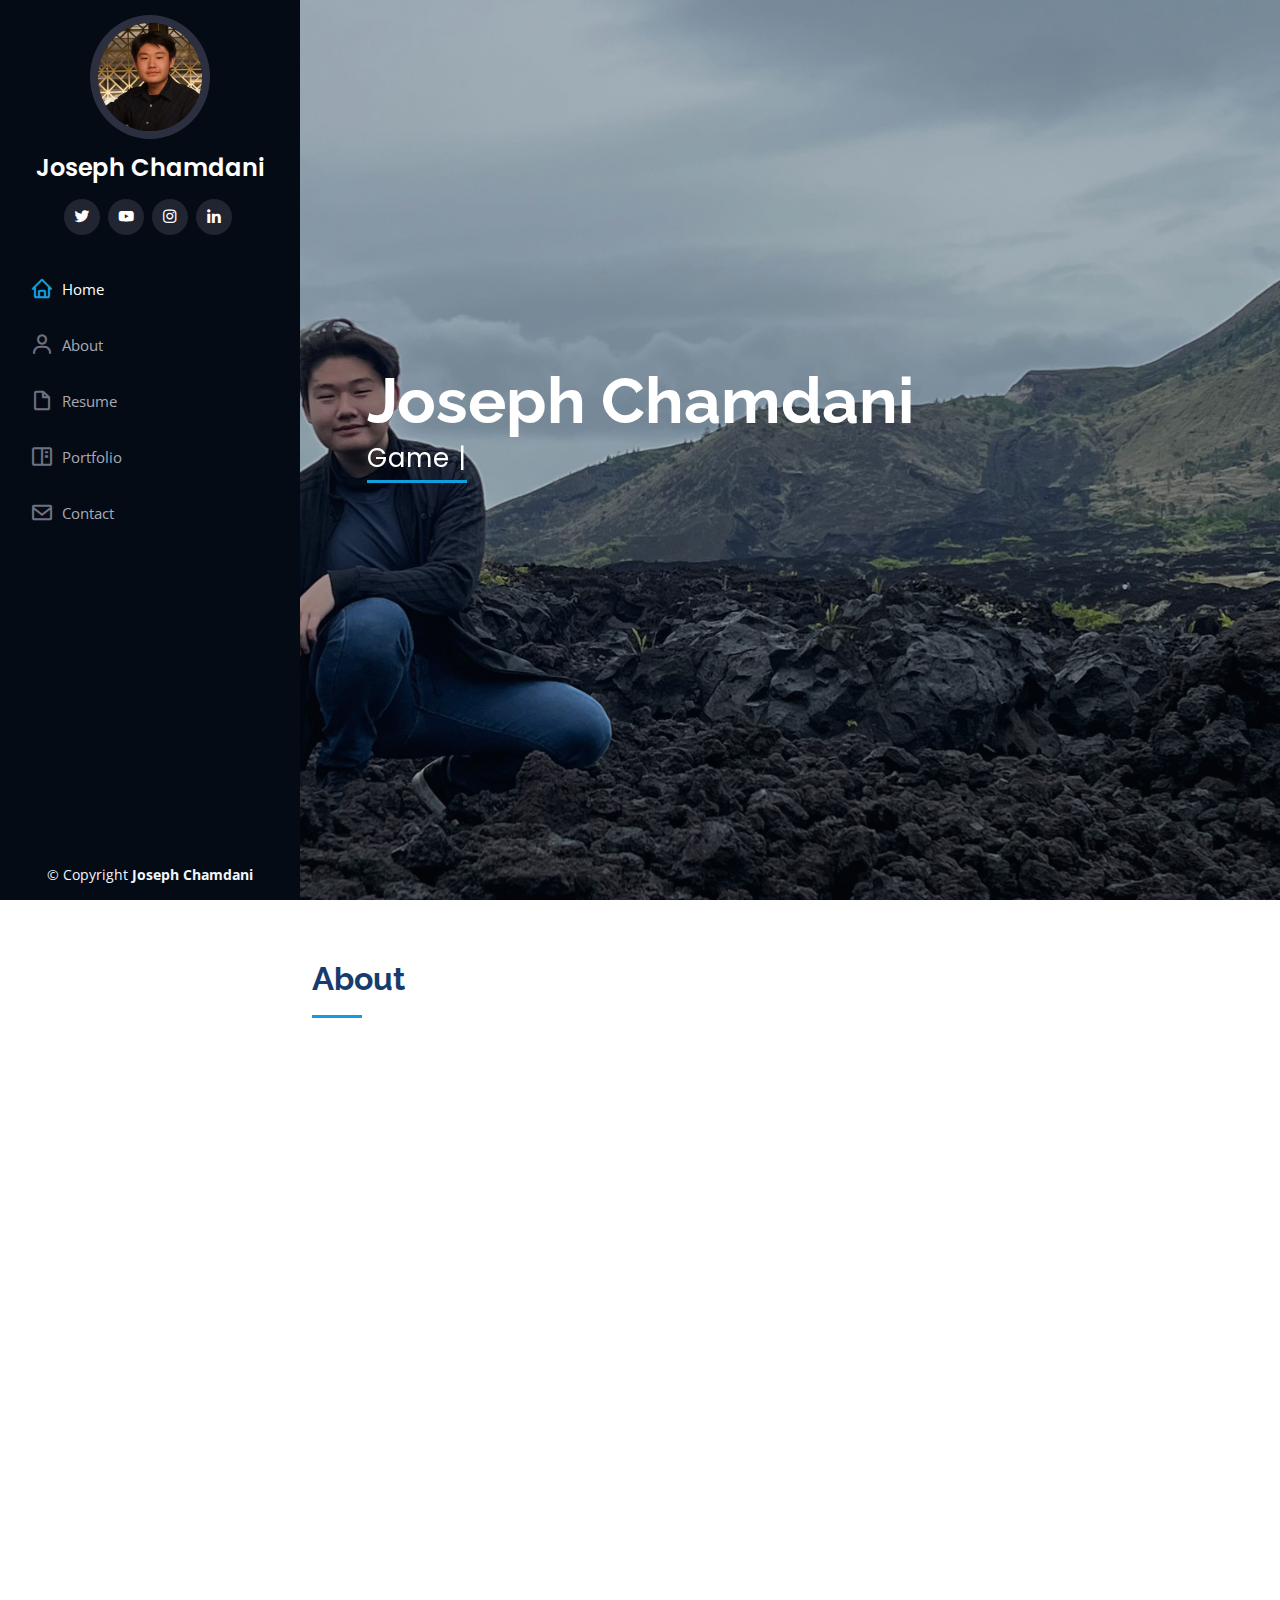
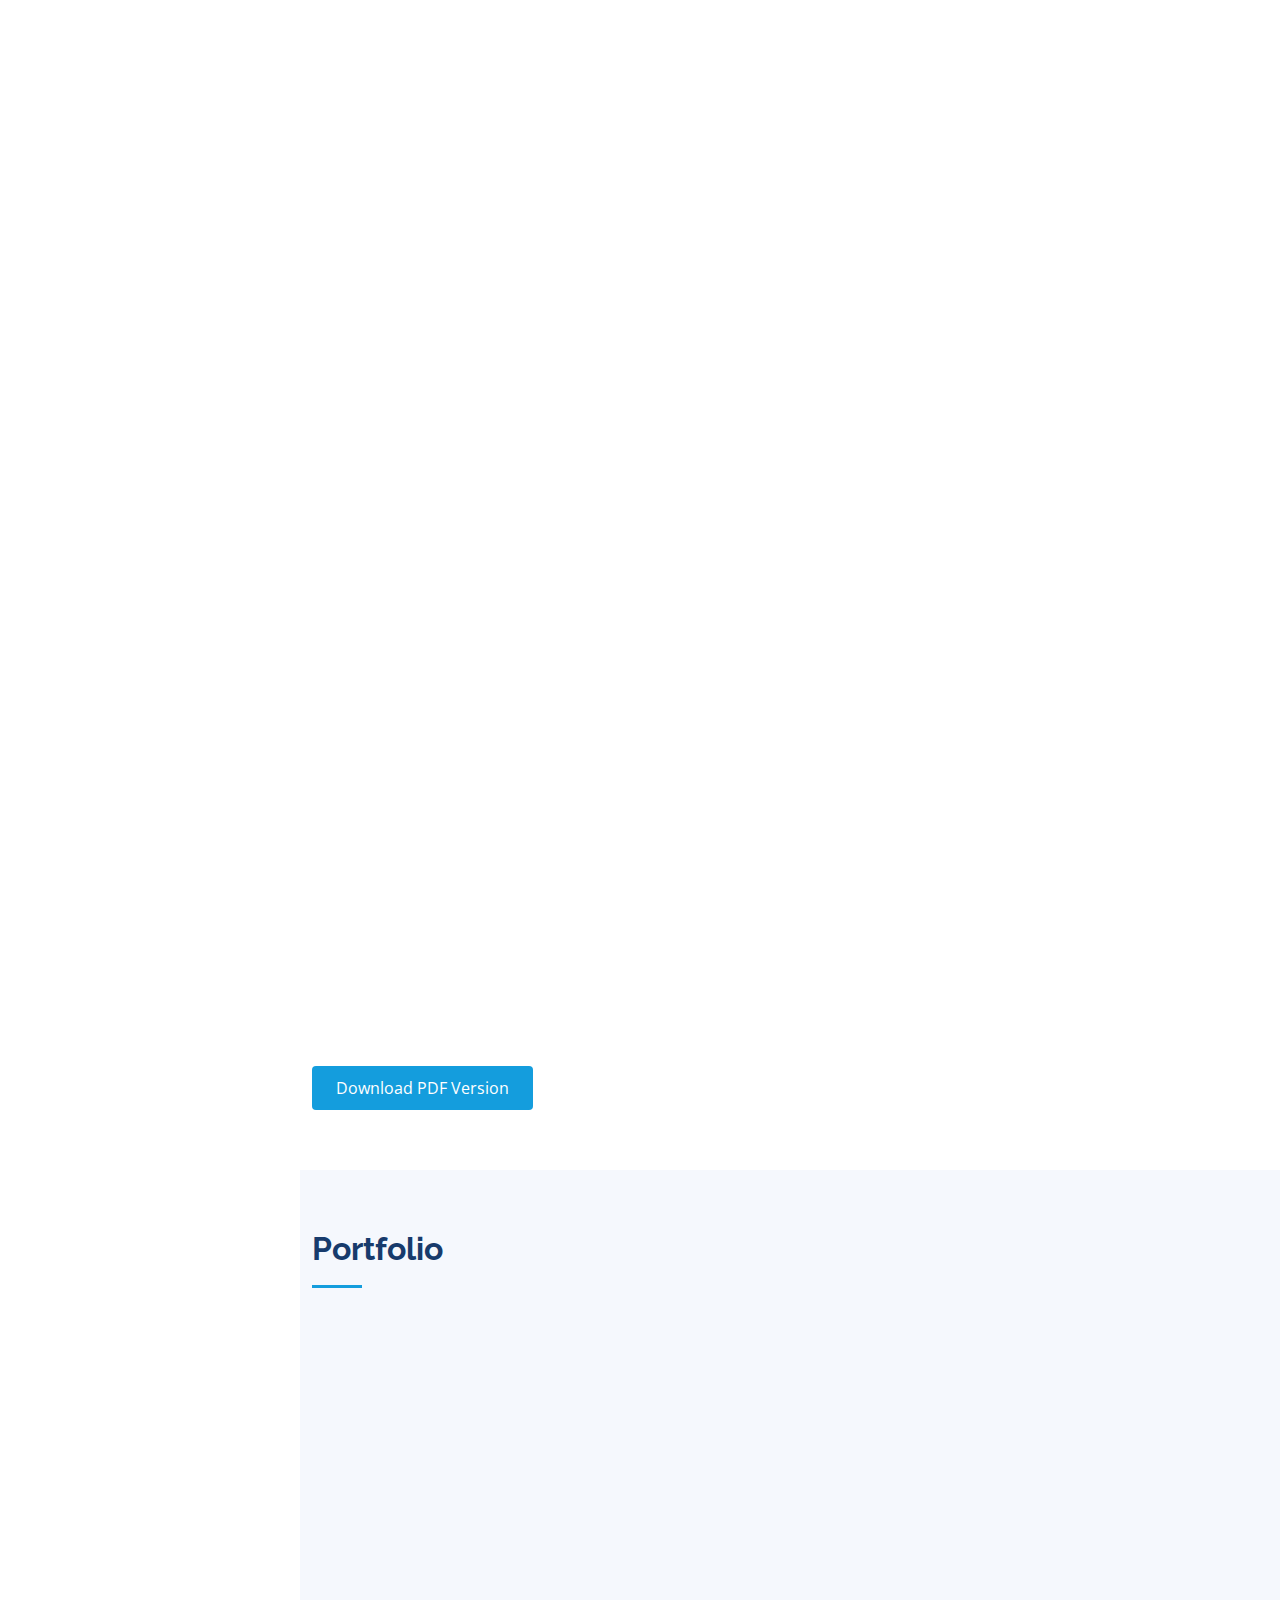
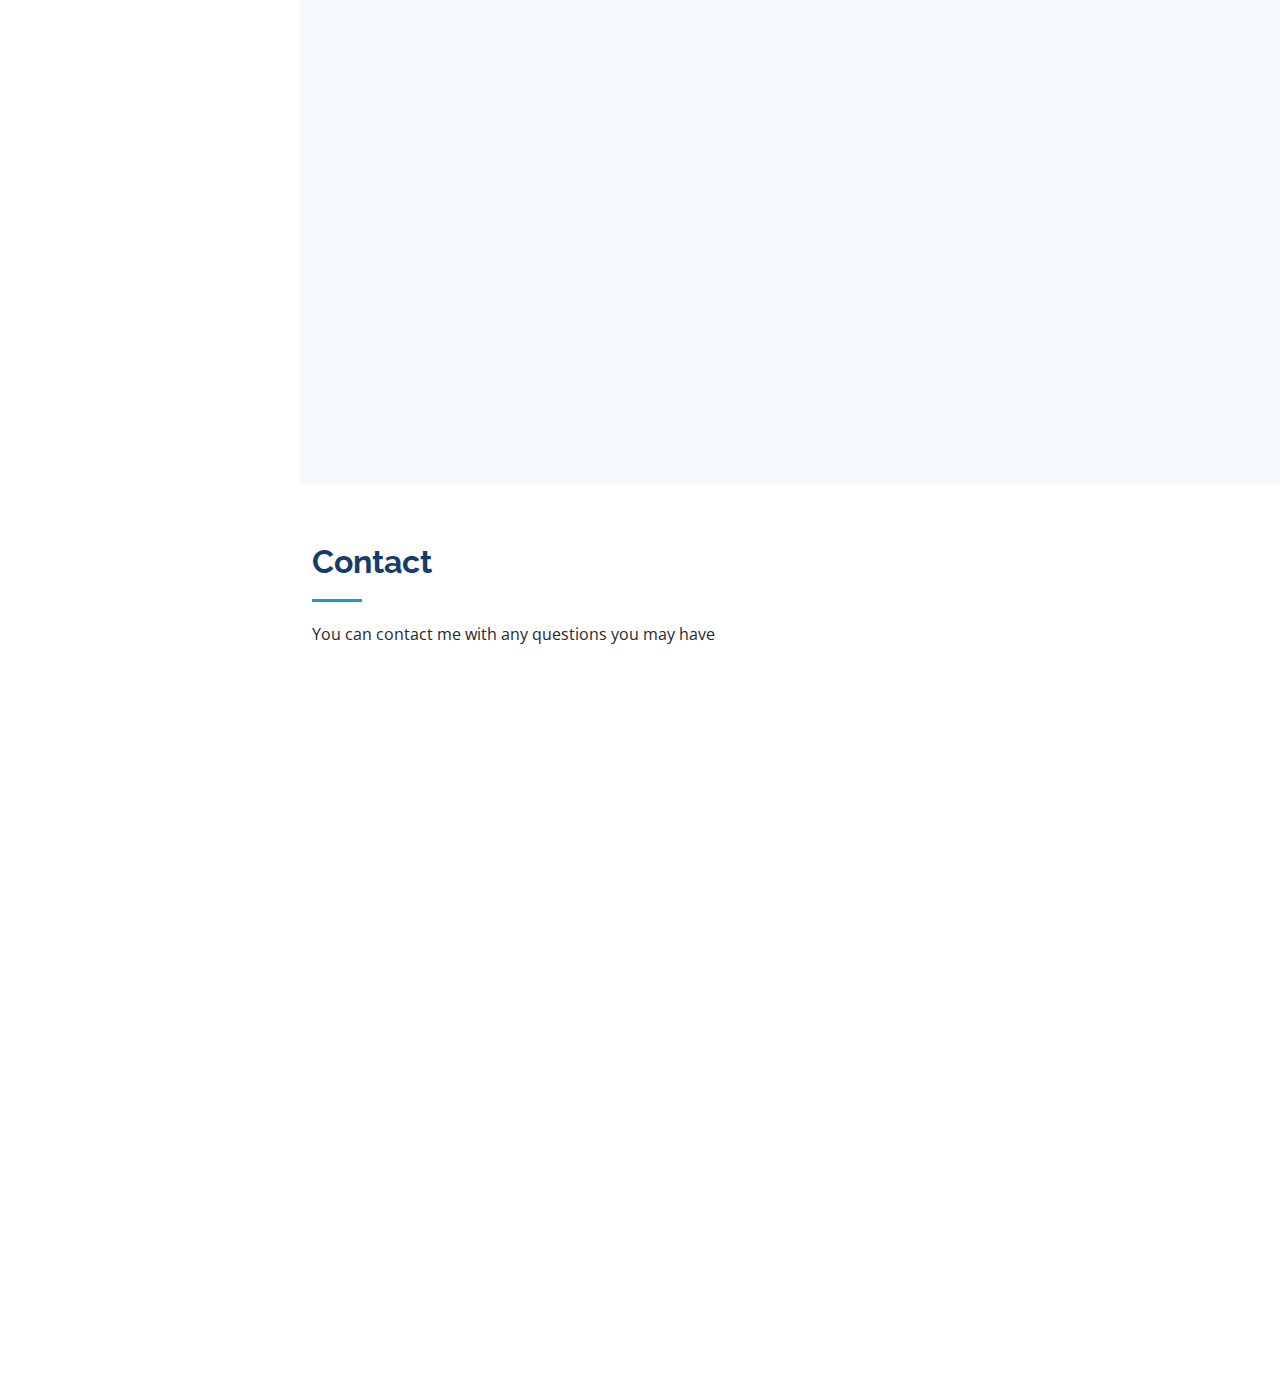
<file: index.html>
<!DOCTYPE html>
<html lang="en">

<head>
  <meta charset="utf-8">
  <meta content="width=device-width, initial-scale=1.0" name="viewport">

  <title>Joseph's Portfolio</title>
  <meta content="Explore Joseph Davis Chamdani's Portfolio Online. Web Developer & Game Developer." name="description">
  <meta content="" name="keywords">

  <!-- Favicons -->
  <link href="IMG_8666 1.jpg" rel="icon">
  <link href="IMG_8666 1.jpg" rel="apple-touch-icon">

  <!-- Google Fonts -->
  <link href="https://fonts.googleapis.com/css?family=Open+Sans:300,300i,400,400i,600,600i,700,700i|Raleway:300,300i,400,400i,500,500i,600,600i,700,700i|Poppins:300,300i,400,400i,500,500i,600,600i,700,700i" rel="stylesheet">

  <!-- Vendor CSS Files -->
  <link href="assets/vendor/aos/aos.css" rel="stylesheet">
  <link href="assets/vendor/bootstrap/css/bootstrap.min.css" rel="stylesheet">
  <link href="assets/vendor/bootstrap-icons/bootstrap-icons.css" rel="stylesheet">
  <link href="assets/vendor/boxicons/css/boxicons.min.css" rel="stylesheet">
  <link href="assets/vendor/glightbox/css/glightbox.min.css" rel="stylesheet">
  <link href="assets/vendor/swiper/swiper-bundle.min.css" rel="stylesheet">

  <!-- Template Main CSS File -->
  <link href="assets/css/style.css" rel="stylesheet">


</head>

<body>

  <!-- ======= Mobile nav toggle button ======= -->
  <i class="bi bi-list mobile-nav-toggle d-xl-none"></i>

  <!-- ======= Header ======= -->
  <header id="header">
    <div class="d-flex flex-column">

      <div class="profile">
        <img src="assets/img/IMG_3665.jpg" alt="" class="img-fluid rounded-circle">
        <h1 class="text-light"><a href="index.html">Joseph Chamdani</a></h1>
        <div class="social-links mt-3 text-center">
          <a href="https://twitter.com/chamdani_davis" target="_blank" class="twitter"><i class="bx bxl-twitter"></i></a>
          <a href="https://www.youtube.com/@JosephDavisC/featured" target="_blank" class="YouTube"><i class="bx bxl-youtube"></i></a>
          <a href="https://www.instagram.com/josephdavisc/" target="_blank" class="instagram"><i class="bx bxl-instagram"></i></a>
          <a href="https://www.linkedin.com/in/joseph-davis-chamdani-410120253/" target="_blank" class="linkedin"><i class="bx bxl-linkedin"></i></a>
        </div>
      </div>

      <nav id="navbar" class="nav-menu navbar">
        <ul>
          <li><a href="#hero" class="nav-link scrollto active"><i class="bx bx-home"></i> <span>Home</span></a></li>
          <li><a href="#about" class="nav-link scrollto"><i class="bx bx-user"></i> <span>About</span></a></li>
          <li><a href="#resume" class="nav-link scrollto"><i class="bx bx-file-blank"></i> <span>Resume</span></a></li>
          <li><a href="#portfolio" class="nav-link scrollto"><i class="bx bx-book-content"></i> <span>Portfolio</span></a></li>
        <!-- <li><a href="#services" class="nav-link scrollto"><i class="bx bx-server"></i> <span>Services</span></a></li>-->
          <li><a href="#contact" class="nav-link scrollto"><i class="bx bx-envelope"></i> <span>Contact</span></a></li>
        </ul>
      </nav><!-- .nav-menu -->
    </div>
  </header><!-- End Header -->

  <!-- ======= Hero Section ======= -->
  <section id="hero" class="d-flex flex-column justify-content-center align-items-center">
    <div class="hero-container" data-aos="fade-in">
      <h1>Joseph Chamdani</h1>
      <p> <span class="typed" data-typed-items="Game Developer, Web Developer"></span></p>
    </div>
  </section><!-- End Hero -->

  <main id="main">

    <!-- ======= About Section ======= -->
    <section id="about" class="about">
      <div class="container">

        <div class="section-title">
          <h2>About</h2>
        </div>

        <div class="row">
          <div class="col-lg-4" data-aos="fade-right">
            <img src="assets/img/Pic.jpg" class="img-fluid" alt="">
          </div>
          <div class="col-lg-8 pt-4 pt-lg-0 content" data-aos="fade-left">
            <h3>Game Developer & Web Developer</h3>
            <p>
             Hello, my name is Joseph Davis Chamdani, but you can call me Joe. I am a student at HighScope Indonesia and am currently in the 10th grade, majoring in Math & Science. In my spare time, I enjoy coding and video editing. I have also interned as a game developer at VR-Park, which was a great opportunity for me since I have a strong interest in technology and love to find new ways to use it.
            </p>
            <p> Explore this website to know more about me :)</p>
            <div class="row">
              <div class="col-lg-">
                <ul>
                  <li><i class="bi bi-chevron-right"></i> <strong>Birthday:</strong> <span>9 September 2007</span></li>
                  <li><i class="bi bi-chevron-right"></i> <strong>Phone:</strong> <span>+62 8111090930</span></li>
                  <li><i class="bi bi-chevron-right"></i> <strong>Email:</strong> <span>joe@joechamdani.com</span></li>
                  <li><i class="bi bi-chevron-right"></i> <strong>City:</strong> <span>Jakarta, Indonesia</span></li>
                  <li><i class="bi bi-chevron-right"></i> <strong>Age:</strong> <span>15</span></li>
                </ul>
              </div>
              <div class="col-lg-6">
                <ul>
                </ul>
              </div>
            </div>
            <p>
            </p>
          </div>
        </div>

      </div>
    </section><!-- End About Section -->

    <!-- ======= Facts Section ======= -->
    <!--<section id="facts" class="facts">
      <div class="container">

        <div class="section-title">
          <h2>Facts</h2>
          <p>Magnam dolores commodi suscipit. Necessitatibus eius consequatur ex aliquid fuga eum quidem. Sit sint consectetur velit. Quisquam quos quisquam cupiditate. Et nemo qui impedit suscipit alias ea. Quia fugiat sit in iste officiis commodi quidem hic quas.</p>
        </div>

        <div class="row no-gutters">

          <div class="col-lg-3 col-md-6 d-md-flex align-items-md-stretch" data-aos="fade-up">
            <div class="count-box">
              <i class="bi bi-emoji-smile"></i>
              <span data-purecounter-start="0" data-purecounter-end="232" data-purecounter-duration="1" class="purecounter"></span>
              <p><strong>Happy Clients</strong> consequuntur quae</p>
            </div>
          </div>

          <div class="col-lg-3 col-md-6 d-md-flex align-items-md-stretch" data-aos="fade-up" data-aos-delay="100">
            <div class="count-box">
              <i class="bi bi-journal-richtext"></i>
              <span data-purecounter-start="0" data-purecounter-end="521" data-purecounter-duration="1" class="purecounter"></span>
              <p><strong>Projects</strong> adipisci atque cum quia aut</p>
            </div>
          </div>

          <div class="col-lg-3 col-md-6 d-md-flex align-items-md-stretch" data-aos="fade-up" data-aos-delay="200">
            <div class="count-box">
              <i class="bi bi-headset"></i>
              <span data-purecounter-start="0" data-purecounter-end="1453" data-purecounter-duration="1" class="purecounter"></span>
              <p><strong>Hours Of Support</strong> aut commodi quaerat</p>
            </div>
          </div>

          <div class="col-lg-3 col-md-6 d-md-flex align-items-md-stretch" data-aos="fade-up" data-aos-delay="300">
            <div class="count-box">
              <i class="bi bi-people"></i>
              <span data-purecounter-start="0" data-purecounter-end="32" data-purecounter-duration="1" class="purecounter"></span>
              <p><strong>Hard Workers</strong> rerum asperiores dolor</p>
            </div>
          </div>

        </div>

      </div> -->
    </section><!-- End Facts Section -->

    <!-- ======= Skills Section ======= -->
    <!-- </11><section id="skills" class="skills section-bg">
      <div class="container">

        <div class="section-title">
          <h2>Skills</h2>
          <p>Magnam dolores commodi suscipit. Necessitatibus eius consequatur ex aliquid fuga eum quidem. Sit sint consectetur velit. Quisquam quos quisquam cupiditate. Et nemo qui impedit suscipit alias ea. Quia fugiat sit in iste officiis commodi quidem hic quas.</p>
        </div>

        <div class="row skills-content">

          <div class="col-lg-6" data-aos="fade-up">

            <div class="progress">
              <span class="skill">Unity <i class="val">50%</i></span>
              <div class="progress-bar-wrap">
                <div class="progress-bar" role="progressbar" aria-valuenow="50" aria-valuemin="0" aria-valuemax="100"></div>
              </div>
            </div>

            <div class="progress">
              <span class="skill">C# <i class="val">30%</i></span>
              <div class="progress-bar-wrap">
                <div class="progress-bar" role="progressbar" aria-valuenow="30" aria-valuemin="0" aria-valuemax="100"></div>
              </div>
            </div>

            <div class="progress">
              <span class="skill"> <i class="val">20%</i></span>
              <div class="progress-bar-wrap">
                <div class="progress-bar" role="progressbar" aria-valuenow="20" aria-valuemin="0" aria-valuemax="100"></div>
              </div>
            </div>

          </div>

          <div class="col-lg-6" data-aos="fade-up" data-aos-delay="100">


          </div>

        </div>

      </div> -->
    </section><!-- End Skills Section -->

    <!-- ======= Resume Section ======= -->
    <section id="resume" class="resume">
      <div class="container">
        

        <div class="section-title" data-aos="fade-right">
          <h2>Resume</h2>
       <!--   <img src="assets/img/Joseph-Chamdani-CV.jpg " width="950" height="1350" alt="CV" class="responsive">
          <a href="assets/img/Joseph Davis Chamdani CV.pdf" download>
          <div class="resume-button"><button type="submit">Download PDF Version</button></div>
        </a> -->
        </div>

        <div class="row">
          <div class="col-lg-6" data-aos="fade-up">
            <h3 class="resume-title">Sumary</h3>
            <div class="resume-item pb-0">
              <h4>Joseph Davis Chamdani</h4>
              <p><em>Joe is a software developer who is passionate and capable in working on front- and back-end development. He is interested in everything that has to do with creative web application, styling and design. He has good problem-solving skills, the ability to collaborate well on a team and is continuously striving for progress and development.</em></p>
              <ul>
                <li>+62 8111090930</li>
                <li>joe@joechamdani.com</li>
              </ul>
            </div>

            <h3 class="resume-title">Education</h3>
            <div class="resume-item">
              <h4>Sekolah Lentera Indonesia</h4>
              <h5>2012-2019</h5>
              <p><em>Elementary</em></p>
            </div>
            <div class="resume-item">
              <h4>Highscope Indonesia </h4>
              <h5>2019-2022</h5>
              <p><em>Middle School</em></p>
            </div>
            <div class="resume-item">
              <h4>Highscope Indonesia </h4>
              <h5>2022-Present</h5>
              <p><em>High Shcool</em></p>
              <p><em>Major: Math & Science</em></p>
            </div>
          </div>
          <div class="col-lg-6" data-aos="fade-up" data-aos-delay="100">
            <h3 class="resume-title">Experience</h3>
            <div class="resume-item">
              <h4>Intern Game Developer VR-Park</h4>
              <h5>September 2022 - January 2023</h5>
              <p><em>Tebet, Jakarta Selatan</em></p>
              <ul>
                <li>Created the basic scripts for the vr game (Dino Marine)</li>
                <li>Implemented the subtitles for the vr game</li>
                <li>Responsible for guiding the new interns</li>
                <li>Implemented the multiplayer functionality</li>
              </ul>
            </div>
              <h3 class="resume-title">Extracurricular Activities</h3>
              <div class="resume-item">
              <h4>Unity 3D Programming Starcamp Academy</h4>
              <h5>July - September 2022</h5>
              <p><em>A Unity programming course that used C#</em></p>
              <ul>
                <li>Created games from unity using C# (C# is a coding language)</li>
                <li>Created servers using Photon Engine (Multiplayer Piugin)</li>
              </ul>
            </div>
            <div class="resume-item">
              <h4>UX Design & Research BootCamp Starcamp Academy </h4>
              <h5>August - September 2022</h5>
              <p><em>A UX design-and-research bootcamp that used Figma, Figma is a designing application </em></p>
              <ul>
                <li>Created an application design using Figma</li>
                <li>Learned how to use data to create designs</li>
              </ul>
            </div>
          </div>
        </div> 
        <a href="assets/Joseph Davis Chamdani CV (2).pdf" download>
          <div class="resume-button"><button type="submit">Download PDF Version</button></div>
        </a>
      </div>
    </section><!-- End Resume Section -->

    <!-- ======= Portfolio Section ======= -->
    <section id="portfolio" class="portfolio section-bg">
      <div class="container">

        <div class="section-title">
          <h2>Portfolio</h2>
        </div>

        <div class="row" data-aos="fade-up">
          <div class="col-lg-12 d-flex justify-content-center">
            <ul id="portfolio-flters">
              <li data-filter="*" class="filter-active">All</li>
             <!--<li data-filter=".filter-app">App</li>
              <li data-filter=".filter-web">UI/UX</li> --> 
              <li data-filter=".filter-internship">Internship</li>
              <li data-filter=".filter-activities">Activity</li>
              <li data-filter=".filter-clubs">Event</li>
            </ul>
          </div>
        </div>

        <div class="row portfolio-container" data-aos="fade-up" data-aos-delay="100">


          <div class="col-lg-4 col-md-6 portfolio-item filter-activities">
            <div class="portfolio-wrap">
              <img src="./assets/img/Unity.jpg" class="img-fluid" alt="Unity">
              <div class="portfolio-links">
                <a href="portfolio-unity.html" title="More Details"> VIEW MORE</a>
              </div>
            </div>
          </div>

         <div class="col-lg-4 col-md-6 portfolio-item filter-internship">
            <div class="portfolio-wrap">
              <img src="assets/img/NXC.jpg" class="img-fluid" alt="NXC">
              <div class="portfolio-links">
               <!-- <a href="assets/img/NXC.jpg" data-gallery="portfolioGallery" class="portfolio-lightbox" title="NXC Summit Bali"><i class="bx bx-plus"></i></a> -->
                <a href="portfolio-NXC.html" title="More Details"> VIEW MORE</a>
              </div>
            </div>
          </div>

        <div class="col-lg-4 col-md-6 portfolio-item filter-activities">
            <div class="portfolio-wrap">
              <img src="assets/img/Starcamp.jpg" class="img-fluid" alt="XXI">
              <div class="portfolio-links">
                <a href="portfolio-Cinema.html" title="More Details"> VIEW MORE</a>
              </div>
            </div>
          </div>

          <div class="col-lg-4 col-md-6 portfolio-item filter-clubs">
            <div class="portfolio-wrap">
              <img src="assets/img/HSMUN.jpg" class="img-fluid" alt="HSMUN">
              <div class="portfolio-links">
                <a href="portfolio-hsmun.html" title="More Details"> VIEW MORE</a>
              </div>
            </div>
          </div>

          <div class="col-lg-4 col-md-6 portfolio-item filter-activities">
            <div class="portfolio-wrap">
              <img src="assets/img/NXPLOLER.jpg" class="img-fluid" alt="NXPLOLER">
              <div class="portfolio-links">
                <a href="portfolio-NXPLOLER.html" title="More Details"> VIEW MORE</a>
              </div>
            </div>
          </div>

          <div class="col-lg-4 col-md-6 portfolio-item filter-app filter-internship">
            <div class="portfolio-wrap">
              <img src="assets/img/DinoMarineLogo.jpg" class="img-fluid"alt="DINOMARINE">
              <div class="portfolio-links">
                <a href="portfolio-dinomarine.html" title="More Details"> VIEW MORE</a>
              </div>
            </div>
          </div>


      <!--      <div class="col-lg-4 col-md-6 portfolio-item filter-card">
            <div class="portfolio-wrap">
              <img src="assets/img/portfolio/portfolio-7.jpg" class="img-fluid" alt="">
              <div class="portfolio-links">
                <a href="assets/img/portfolio/portfolio-7.jpg" data-gallery="portfolioGallery" class="portfolio-lightbox" title="Card 1"><i class="bx bx-plus"></i></a>
                <a href="portfolio-details.html" title="More Details"><i class="bx bx-link"></i></a>
              </div>
            </div>
          </div>

          <div class="col-lg-4 col-md-6 portfolio-item filter-card">
            <div class="portfolio-wrap">
              <img src="assets/img/portfolio/portfolio-8.jpg" class="img-fluid" alt="">
              <div class="portfolio-links">
                <a href="assets/img/portfolio/portfolio-8.jpg" data-gallery="portfolioGallery" class="portfolio-lightbox" title="Card 3"><i class="bx bx-plus"></i></a>
                <a href="portfolio-details.html" title="More Details"><i class="bx bx-link"></i></a>
              </div>
            </div>
          </div>

          <div class="col-lg-4 col-md-6 portfolio-item filter-web">
            <div class="portfolio-wrap">
              <img src="assets/img/portfolio/portfolio-9.jpg" class="img-fluid" alt="">
              <div class="portfolio-links">
                <a href="assets/img/portfolio/portfolio-9.jpg" data-gallery="portfolioGallery" class="portfolio-lightbox" title="Web 3"><i class="bx bx-plus"></i></a>
                <a href="portfolio-details.html" title="More Details"><i class="bx bx-link"></i></a>
              </div>
            </div>
          </div> -->

        </div>

      </div>
    </section><!-- End Portfolio Section -->

    <!-- ======= Services Section ======= -->
   <!-- <section id="services" class="services">
      <div class="container">

        <div class="section-title">
          <h2>Services</h2>
          <p>Magnam dolores commodi suscipit. Necessitatibus eius consequatur ex aliquid fuga eum quidem. Sit sint consectetur velit. Quisquam quos quisquam cupiditate. Et nemo qui impedit suscipit alias ea. Quia fugiat sit in iste officiis commodi quidem hic quas.</p>
        </div>

        <div class="row">
          <div class="col-lg-4 col-md-6 icon-box" data-aos="fade-up">
            <div class="icon"><i class="bi bi-briefcase"></i></div>
            <h4 class="title"><a href="">Lorem Ipsum</a></h4>
            <p class="description">Voluptatum deleniti atque corrupti quos dolores et quas molestias excepturi sint occaecati cupiditate non provident</p>
          </div>
          <div class="col-lg-4 col-md-6 icon-box" data-aos="fade-up" data-aos-delay="100">
            <div class="icon"><i class="bi bi-card-checklist"></i></div>
            <h4 class="title"><a href="">Dolor Sitema</a></h4>
            <p class="description">Minim veniam, quis nostrud exercitation ullamco laboris nisi ut aliquip ex ea commodo consequat tarad limino ata</p>
          </div>
          <div class="col-lg-4 col-md-6 icon-box" data-aos="fade-up" data-aos-delay="200">
            <div class="icon"><i class="bi bi-bar-chart"></i></div>
            <h4 class="title"><a href="">Sed ut perspiciatis</a></h4>
            <p class="description">Duis aute irure dolor in reprehenderit in voluptate velit esse cillum dolore eu fugiat nulla pariatur</p>
          </div>
          <div class="col-lg-4 col-md-6 icon-box" data-aos="fade-up" data-aos-delay="300">
            <div class="icon"><i class="bi bi-binoculars"></i></div>
            <h4 class="title"><a href="">Magni Dolores</a></h4>
            <p class="description">Excepteur sint occaecat cupidatat non proident, sunt in culpa qui officia deserunt mollit anim id est laborum</p>
          </div>
          <div class="col-lg-4 col-md-6 icon-box" data-aos="fade-up" data-aos-delay="400">
            <div class="icon"><i class="bi bi-brightness-high"></i></div>
            <h4 class="title"><a href="">Nemo Enim</a></h4>
            <p class="description">At vero eos et accusamus et iusto odio dignissimos ducimus qui blanditiis praesentium voluptatum deleniti atque</p>
          </div>
          <div class="col-lg-4 col-md-6 icon-box" data-aos="fade-up" data-aos-delay="500">
            <div class="icon"><i class="bi bi-calendar4-week"></i></div>
            <h4 class="title"><a href="">Eiusmod Tempor</a></h4>
            <p class="description">Et harum quidem rerum facilis est et expedita distinctio. Nam libero tempore, cum soluta nobis est eligendi</p>
          </div>
        </div>

      </div> -->
    </section><!-- End Services Section -->


    <!-- ======= Contact Section ======= -->
    <section id="contact" class="contact">
      <div class="container">

        <div class="section-title">
          <h2>Contact</h2>
          <p>You can contact me with any questions you may have</p>
        </div>

        <div class="row" data-aos="fade-in">

          <div class="col-lg-5 d-flex align-items-stretch">
            <div class="info">
              <div class="address">
                <i class="bi bi-geo-alt"></i>
                <h4>Location:</h4>
                <p>Jakarta Selatan</p>
              </div>

              <div class="email">
                <i class="bi bi-envelope"></i>
                <h4>Email:</h4>
                <p>joe@joechamdani.com</p>
              </div>

              <div class="phone">
                <i class="bi bi-phone"></i>
                <h4>Call:</h4>
                <p>+62 8111090930</p>
              </div>

              <!--<iframe src="https://www.google.com/maps/embed?pb=!1m14!1m8!1m3!1d12097.433213460943!2d-74.0062269!3d40.7101282!3m2!1i1024!2i768!4f13.1!3m3!1m2!1s0x0%3A0xb89d1fe6bc499443!2sDowntown+Conference+Center!5e0!3m2!1smk!2sbg!4v1539943755621" frameborder="0" style="border:0; width: 100%; height: 290px;" allowfullscreen></iframe>-->
            </div>

          </div>

          <div class="col-lg-7 mt-5 mt-lg-0 d-flex align-items-stretch">
            <form action="forms/contact.php" method="post" role="form" class="php-email-form">
              <div class="row">
                <div class="form-group col-md-6">
                  <label for="name">Name</label>
                  <input type="text" name="name" class="form-control" id="name" required>
                </div>
                <div class="form-group col-md-6">
                  <label for="name">Email</label>
                  <input type="email" class="form-control" name="email" id="email" required>
                </div>
              </div>
              <div class="form-group">
                <label for="name">Subject</label>
                <input type="text" class="form-control" name="subject" id="subject" required>
              </div>
              <div class="form-group">
                <label for="name">Message</label>
                <textarea class="form-control" name="message" rows="10" required></textarea>
              </div>
              <div class="my-3">
                <div class="loading">Loading</div>
                <div class="error-message"></div>
                <div class="sent-message">Your message has been sent. Thank you!</div>
              </div>
              <div class="text-center"><button type="submit">Send Message</button></div>
            </form>
          </div>

        </div>

      </div>
    </section><!-- End Contact Section -->

  </main><!-- End #main -->

  <!-- ======= Footer ======= -->
  <footer id="footer">
    <div class="container">
      <div class="copyright">
        &copy; Copyright <strong><span>Joseph Chamdani</span></strong>
      </div>
      
    </div>
  </footer><!-- End  Footer -->

  <a href="#" class="back-to-top d-flex align-items-center justify-content-center"><i class="bi bi-arrow-up-short"></i></a>

  <!-- Vendor JS Files -->
  <script src="assets/vendor/purecounter/purecounter_vanilla.js"></script>
  <script src="assets/vendor/aos/aos.js"></script>
  <script src="assets/vendor/bootstrap/js/bootstrap.bundle.min.js"></script>
  <script src="assets/vendor/glightbox/js/glightbox.min.js"></script>
  <script src="assets/vendor/isotope-layout/isotope.pkgd.min.js"></script>
  <script src="assets/vendor/swiper/swiper-bundle.min.js"></script>
  <script src="assets/vendor/typed.js/typed.min.js"></script>
  <script src="assets/vendor/waypoints/noframework.waypoints.js"></script>
  <script src="assets/vendor/php-email-form/validate.js"></script>

  <!-- Template Main JS File -->
  <script src="assets/js/main.js"></script>

</body>

</html>
</file>
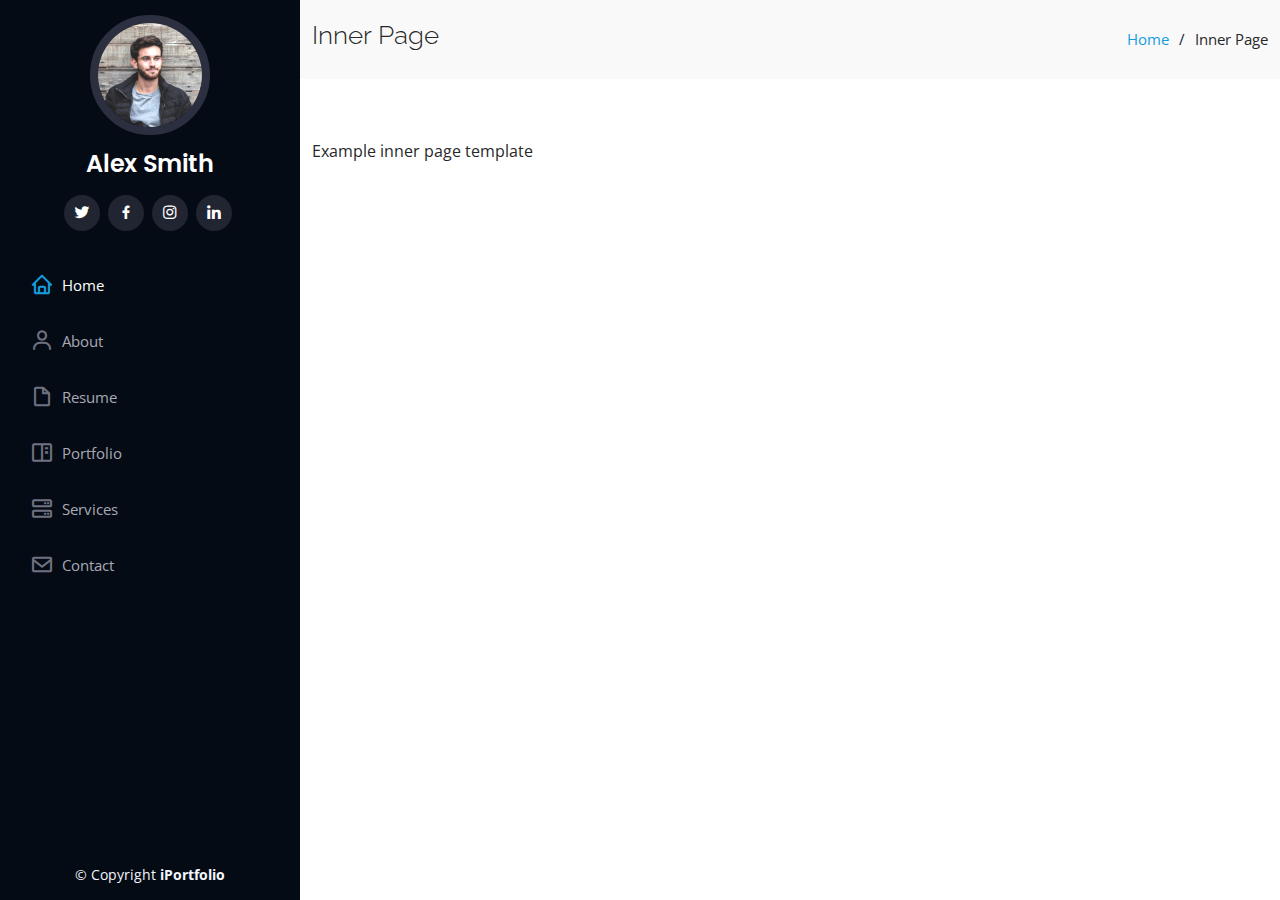
<file: inner-page.html>
<!DOCTYPE html>
<html lang="en">
  <head>
    <meta charset="utf-8" />
    <meta content="width=device-width, initial-scale=1.0" name="viewport" />

    <title>Inner Page - iPortfolio Bootstrap Template</title>
    <meta content="" name="description" />
    <meta content="" name="keywords" />

    <!-- Favicons -->
    <link href="assets/img/favicon.png" rel="icon" />
    <link href="assets/img/apple-touch-icon.png" rel="apple-touch-icon" />

    <!-- Google Fonts -->
    <link
      href="https://fonts.googleapis.com/css?family=Open+Sans:300,300i,400,400i,600,600i,700,700i|Raleway:300,300i,400,400i,500,500i,600,600i,700,700i|Poppins:300,300i,400,400i,500,500i,600,600i,700,700i"
      rel="stylesheet"
    />

    <!-- Vendor CSS Files -->
    <link href="assets/vendor/aos/aos.css" rel="stylesheet" />
    <link
      href="assets/vendor/bootstrap/css/bootstrap.min.css"
      rel="stylesheet"
    />
    <link
      href="assets/vendor/bootstrap-icons/bootstrap-icons.css"
      rel="stylesheet"
    />
    <link href="assets/vendor/boxicons/css/boxicons.min.css" rel="stylesheet" />
    <link
      href="assets/vendor/glightbox/css/glightbox.min.css"
      rel="stylesheet"
    />
    <link href="assets/vendor/swiper/swiper-bundle.min.css" rel="stylesheet" />

    <!-- Template Main CSS File -->
    <link href="assets/css/style.css" rel="stylesheet" />
  </head>

  <body>
    <!-- ======= Mobile nav toggle button ======= -->
    <i class="bi bi-list mobile-nav-toggle d-xl-none"></i>

    <!-- ======= Header ======= -->
    <header id="header">
      <div class="d-flex flex-column">
        <div class="profile">
          <img
            src="assets/img/profile-img.jpg"
            alt=""
            class="img-fluid rounded-circle"
          />
          <h1 class="text-light"><a href="index.html">Alex Smith</a></h1>
          <div class="social-links mt-3 text-center">
            <a href="https://twitter.com/chamdani_davis" class="twitter"
              ><i class="bx bxl-twitter"></i
            ></a>
            <a href="https://web.facebook.com/joseph.chamdani" class="facebook"
              ><i class="bx bxl-facebook"></i
            ></a>
            <a href="https://www.instagram.com/josephdavisc/" class="instagram"
              ><i class="bx bxl-instagram"></i
            ></a>
            <a href="#" class="linkedin"><i class="bx bxl-linkedin"></i></a>
          </div>
        </div>

        <nav id="navbar" class="nav-menu navbar">
          <ul>
            <li>
              <a href="#hero" class="nav-link scrollto active"
                ><i class="bx bx-home"></i> <span>Home</span></a
              >
            </li>
            <li>
              <a href="#about" class="nav-link scrollto"
                ><i class="bx bx-user"></i> <span>About</span></a
              >
            </li>
            <li>
              <a href="#resume" class="nav-link scrollto"
                ><i class="bx bx-file-blank"></i> <span>Resume</span></a
              >
            </li>
            <li>
              <a href="#portfolio" class="nav-link scrollto"
                ><i class="bx bx-book-content"></i> <span>Portfolio</span></a
              >
            </li>
            <li>
              <a href="#services" class="nav-link scrollto"
                ><i class="bx bx-server"></i> <span>Services</span></a
              >
            </li>
            <li>
              <a href="#contact" class="nav-link scrollto"
                ><i class="bx bx-envelope"></i> <span>Contact</span></a
              >
            </li>
          </ul>
        </nav>
        <!-- .nav-menu -->
      </div>
    </header>
    <!-- End Header -->

    <main id="main">
      <!-- ======= Breadcrumbs ======= -->
      <section class="breadcrumbs">
        <div class="container">
          <div class="d-flex justify-content-between align-items-center">
            <h2>Inner Page</h2>
            <ol>
              <li><a href="index.html">Home</a></li>
              <li>Inner Page</li>
            </ol>
          </div>
        </div>
      </section>
      <!-- End Breadcrumbs -->

      <section class="inner-page">
        <div class="container">
          <p>Example inner page template</p>
        </div>
      </section>
    </main>
    <!-- End #main -->

    <!-- ======= Footer ======= -->
    <footer id="footer">
      <div class="container">
        <div class="copyright">
          &copy; Copyright <strong><span>iPortfolio</span></strong>
        </div>
      </div>
    </footer>
    <!-- End  Footer -->

    <a
      href="#"
      class="back-to-top d-flex align-items-center justify-content-center"
      ><i class="bi bi-arrow-up-short"></i
    ></a>

    <!-- Vendor JS Files -->
    <script src="assets/vendor/purecounter/purecounter_vanilla.js"></script>
    <script src="assets/vendor/aos/aos.js"></script>
    <script src="assets/vendor/bootstrap/js/bootstrap.bundle.min.js"></script>
    <script src="assets/vendor/glightbox/js/glightbox.min.js"></script>
    <script src="assets/vendor/isotope-layout/isotope.pkgd.min.js"></script>
    <script src="assets/vendor/swiper/swiper-bundle.min.js"></script>
    <script src="assets/vendor/typed.js/typed.min.js"></script>
    <script src="assets/vendor/waypoints/noframework.waypoints.js"></script>
    <script src="assets/vendor/php-email-form/validate.js"></script>

    <!-- Template Main JS File -->
    <script src="assets/js/main.js"></script>
  </body>
</html>
</file>
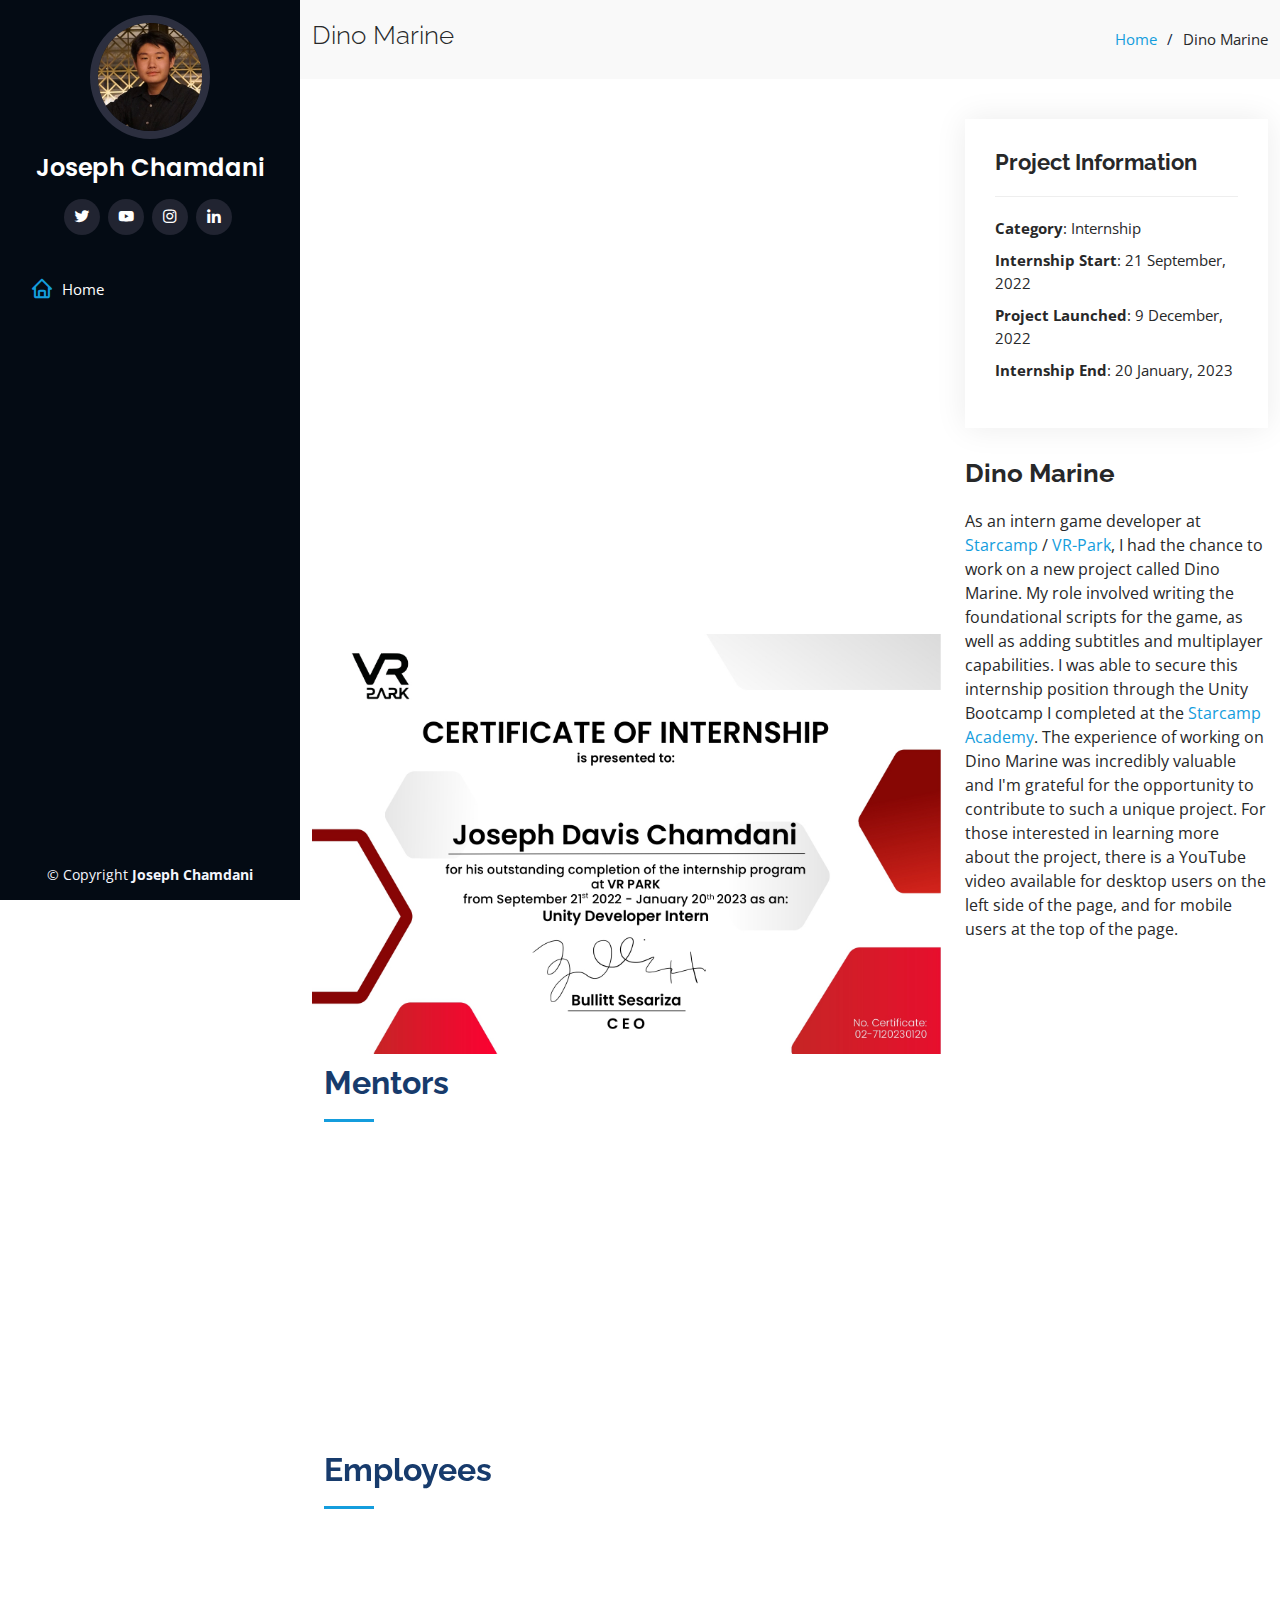
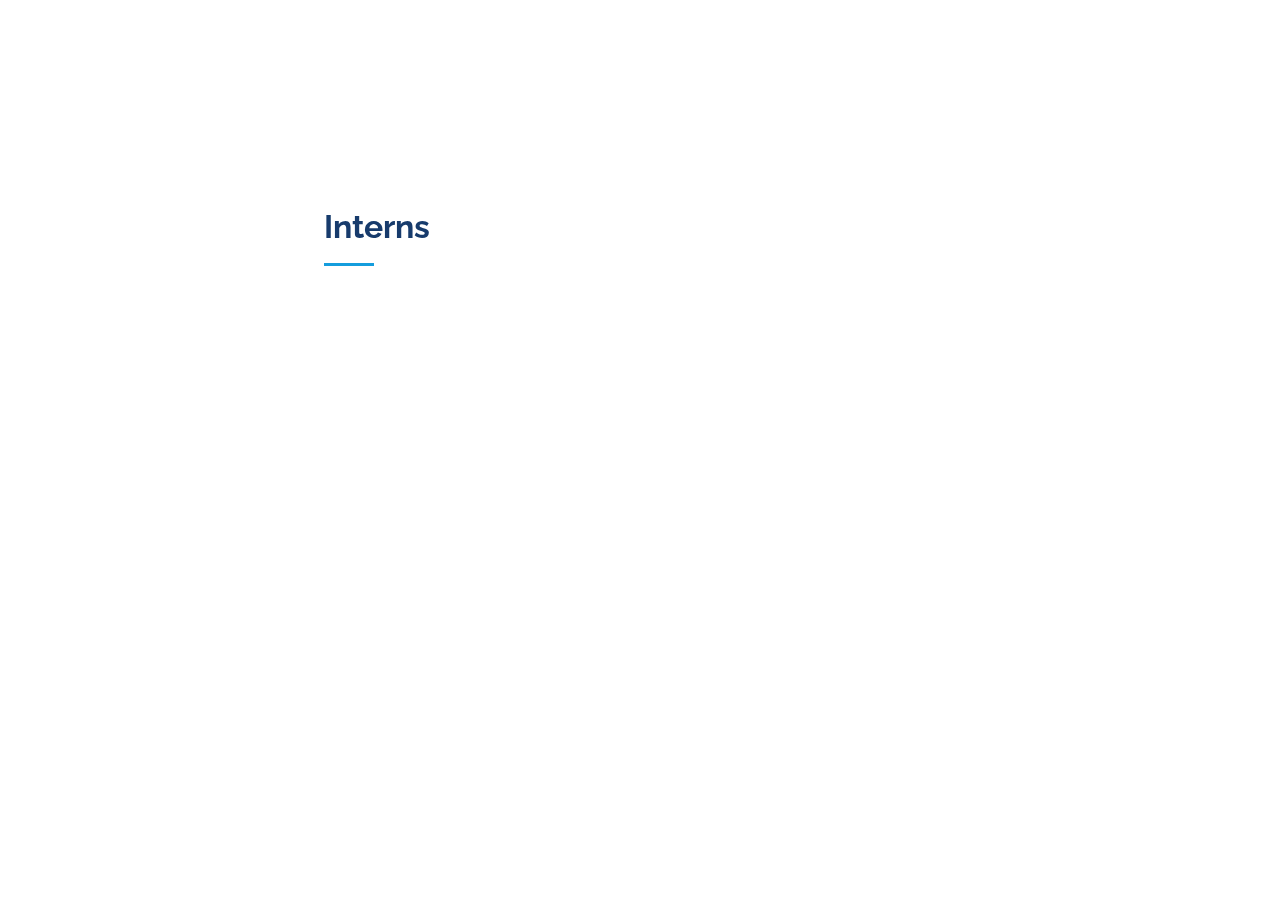
<file: portfolio-dinomarine.html>
<!DOCTYPE html>
<html lang="en">
  <head>
    <meta charset="utf-8" />
    <meta content="width=device-width, initial-scale=1.0" name="viewport" />

    <title>Joseph's Portfolio</title>
    <meta content="" name="description" />
    <meta content="" name="keywords" />

    <!-- Favicons -->
    <link href="IMG_8666 1.jpg" rel="icon" />
    <link href="IMG_8666 1.jpg" rel="apple-touch-icon" />

    <!-- Google Fonts -->
    <link
      href="https://fonts.googleapis.com/css?family=Open+Sans:300,300i,400,400i,600,600i,700,700i|Raleway:300,300i,400,400i,500,500i,600,600i,700,700i|Poppins:300,300i,400,400i,500,500i,600,600i,700,700i"
      rel="stylesheet"
    />

    <!-- Vendor CSS Files -->
    <link href="assets/vendor/aos/aos.css" rel="stylesheet" />
    <link
      href="assets/vendor/bootstrap/css/bootstrap.min.css"
      rel="stylesheet"
    />
    <link
      href="assets/vendor/bootstrap-icons/bootstrap-icons.css"
      rel="stylesheet"
    />
    <link href="assets/vendor/boxicons/css/boxicons.min.css" rel="stylesheet" />
    <link
      href="assets/vendor/glightbox/css/glightbox.min.css"
      rel="stylesheet"
    />
    <link href="assets/vendor/swiper/swiper-bundle.min.css" rel="stylesheet" />

    <!-- Template Main CSS File -->
    <link href="assets/css/style.css" rel="stylesheet" />
  </head>

  <body>
    <!-- ======= Mobile nav toggle button ======= -->
    <i class="bi bi-list mobile-nav-toggle d-xl-none"></i>

    <!-- ======= Header ======= -->
    <!---->
    <header id="header">
      <div class="d-flex flex-column">
        <div class="profile">
          <img
            src="assets/img/IMG_3665.jpg"
            alt=""
            class="img-fluid rounded-circle"
          />
          <h1 class="text-light"><a href="index.html">Joseph Chamdani</a></h1>
          <div class="social-links mt-3 text-center">
            <a
              href="https://twitter.com/chamdani_davis"
              target="_blank"
              class="twitter"
              ><i class="bx bxl-twitter"></i
            ></a>
            <a
              href="https://www.youtube.com/@JosephDavisC/featured"
              target="_blank"
              class="YouTube"
              ><i class="bx bxl-youtube"></i
            ></a>
            <a
              href="https://www.instagram.com/josephdavisc/"
              target="_blank"
              class="instagram"
              ><i class="bx bxl-instagram"></i
            ></a>
            <a
              href="https://www.linkedin.com/in/joseph-davis-chamdani-410120253/"
              target="_blank"
              class="linkedin"
              ><i class="bx bxl-linkedin"></i
            ></a>
          </div>
        </div>

        <nav id="navbar" class="nav-menu navbar">
          <ul>
            <li>
              <a href="index.html" class="nav-link scrollto active"
                ><i class="bx bx-home"></i> <span>Home</span></a
              >
            </li>
          </ul>
        </nav>
        <!-- .nav-menu -->
      </div>
    </header>
    <!-- End Header -->

    <main id="main">
      <!-- ======= Breadcrumbs ======= -->
      <section id="breadcrumbs" class="breadcrumbs">
        <div class="container">
          <div class="d-flex justify-content-between align-items-center">
            <h2>Dino Marine</h2>
            <ol>
              <li><a href="index.html">Home</a></li>
              <li>Dino Marine</li>
            </ol>
          </div>
        </div>
      </section>
      <!-- End Breadcrumbs -->

      <!-- ======= Portfolio Details Section ======= -->
      <section id="portfolio-details" class="portfolio-details">
        <div class="container">
          <div class="row gy-4">
            <div class="col-lg-8">
              <div class="portfolio-details-slider swiper">
                <div class="swiper-wrapper align-items-center">
                  <iframe
                    width="800"
                    height="500"
                    src="https://www.youtube.com/embed/lgahuoczoiA"
                  >
                  </iframe>
                </div>
                <div class="swiper-pagination"></div>
              </div>
              <div class="photoc">
                <img
                  src="assets/img/DinoMarine/Internship Sertifikat - Jo_page-0001.jpg"
                  alt=""
                  class="responsive"
                />
              </div>
              <div class="container">
                <div class="section-title1">
                  <h2>Mentors</h2>
                </div>
                <div
                  class="row portfolio-container"
                  data-aos="fade-up"
                  data-aos-delay="100"
                >
                  <div class="col-lg-4 col-md-6 portfolio-item">
                    <div class="portfolio-wrap">
                      <img
                        src="./assets/img/Bullit.jpg"
                        class="img-fluid"
                        alt="Bullit"
                      />
                      <div class="section-title2">
                        <h2>Bullitt Sesariza</h2>
                      </div>
                    </div>
                  </div>
                  <div class="col-lg-4 col-md-6 portfolio-item">
                    <div class="portfolio-wrap">
                      <img src="assets/img/Soni.jpg" class="img-fluid" alt="" />
                      <div class="section-title2">
                        <h2>Soni Wibisono</h2>
                      </div>
                    </div>
                  </div>
                  <div class="col-lg-4 col-md-6 portfolio-item">
                    <div class="portfolio-wrap">
                      <img src="assets/img/Azka.jpg" class="img-fluid" alt="" />
                      <div class="section-title2">
                        <h2>Azka Abhinanda Syakiran Kamili</h2>
                      </div>
                    </div>
                  </div>
                </div>
              </div>
              <div class="container">
                <div class="section-title1">
                  <h2>Employees</h2>
                </div>
                <div
                  class="row portfolio-container"
                  data-aos="fade-up"
                  data-aos-delay="100"
                >
                  <div class="col-lg-4 col-md-6 portfolio-item">
                    <div class="portfolio-wrap">
                      <img src="assets/img/Ryan.jpg" class="img-fluid" alt="" />
                      <div class="section-title2">
                        <h2>Ryan Leonardo</h2>
                      </div>
                    </div>
                  </div>
                  <div class="col-lg-4 col-md-6 portfolio-item">
                    <div class="portfolio-wrap">
                      <img
                        src="assets/img/Resty.jpg"
                        class="img-fluid"
                        alt=""
                      />
                      <div class="section-title2">
                        <h2>Restyana Yusran</h2>
                      </div>
                    </div>
                  </div>
                  <div class="col-lg-4 col-md-6 portfolio-item">
                    <div class="portfolio-wrap">
                      <img
                        src="assets/img/Septa.jpg"
                        class="img-fluid"
                        alt=""
                      />
                      <div class="section-title2">
                        <h2>Asepta Dwi Nurchayo</h2>
                      </div>
                    </div>
                  </div>
                </div>
              </div>
              <!--Interns Section Start-->
              <div class="container">
                <div class="section-title1">
                  <h2>Interns</h2>
                </div>
                <div
                  class="row portfolio-container"
                  data-aos="fade-up"
                  data-aos-delay="100"
                >
                  <div class="col-lg-4 col-md-6 portfolio-item">
                    <div class="portfolio-wrap">
                      <img
                        src="assets/img/DinoMarine/Joseph.jpg"
                        class="img-fluid"
                        alt=""
                      />
                      <div class="section-title2">
                        <h2>Joseph Chamdani</h2>
                      </div>
                    </div>
                  </div>
                  <div class="col-lg-4 col-md-6 portfolio-item">
                    <div class="portfolio-wrap">
                      <img src="assets/img/Rudy.jpg" class="img-fluid" alt="" />
                      <div class="section-title2">
                        <h2>Rudy Ramadhana</h2>
                      </div>
                    </div>
                  </div>
                  <div class="col-lg-4 col-md-6 portfolio-item">
                    <div class="portfolio-wrap">
                      <img
                        src="assets/img/Nugroho.jpg"
                        class="img-fluid"
                        alt=""
                      />
                      <div class="section-title2">
                        <h2>Nugroho Kuswanto Putro</h2>
                      </div>
                    </div>
                  </div>
                  <div class="col-lg-4 col-md-6 portfolio-item">
                    <div class="portfolio-wrap">
                      <img
                        src="assets/img/Steve.jpg"
                        class="img-fluid"
                        alt=""
                      />
                      <div class="section-title2">
                        <h2>Steve Octodinata</h2>
                      </div>
                    </div>
                  </div>
                  <div class="col-lg-4 col-md-6 portfolio-item">
                    <div class="portfolio-wrap">
                      <img
                        src="assets/img/RIchard.jpg"
                        class="img-fluid"
                        alt=""
                      />
                      <div class="section-title2">
                        <h2>Richard Karsten</h2>
                      </div>
                    </div>
                  </div>
                </div>
              </div>
            </div>

            <div class="col-lg-4">
              <div class="portfolio-info">
                <h3>Project Information</h3>
                <ul>
                  <li><strong>Category</strong>: Internship</li>
                  <li><strong>Internship Start</strong>: 21 September, 2022</li>
                  <li><strong>Project Launched</strong>: 9 December, 2022</li>
                  <li><strong>Internship End</strong>: 20 January, 2023</li>
                </ul>
              </div>
              <div class="portfolio-description">
                <h2>Dino Marine</h2>
                <p>
                  As an intern game developer at
                  <a href="https://starcamp.asia" target="_blank">Starcamp</a> /
                  <a
                    href="https://www.instagram.com/vrpark_indonesia/"
                    target="_blank"
                    >VR-Park</a
                  >, I had the chance to work on a new project called Dino
                  Marine. My role involved writing the foundational scripts for
                  the game, as well as adding subtitles and multiplayer
                  capabilities. I was able to secure this internship position
                  through the Unity Bootcamp I completed at the
                  <a href="https://www.starcamp.academy" target="_blank"
                    >Starcamp Academy</a
                  >. The experience of working on Dino Marine was incredibly
                  valuable and I'm grateful for the opportunity to contribute to
                  such a unique project. For those interested in learning more
                  about the project, there is a YouTube video available for
                  desktop users on the left side of the page, and for mobile
                  users at the top of the page.
                </p>
              </div>
            </div>
          </div>
        </div>
      </section>
      <!-- End Portfolio Details Section -->
    </main>
    <!-- End #main -->

    <!-- ======= Footer ======= -->
    <footer id="footer">
      <div class="container">
        <div class="copyright">
          &copy; Copyright <strong><span>Joseph Chamdani</span></strong>
        </div>
      </div>
    </footer>
    <!-- End  Footer -->

    <a
      href="#"
      class="back-to-top d-flex align-items-center justify-content-center"
      ><i class="bi bi-arrow-up-short"></i
    ></a>

    <!-- Vendor JS Files -->
    <script src="assets/vendor/purecounter/purecounter_vanilla.js"></script>
    <script src="assets/vendor/aos/aos.js"></script>
    <script src="assets/vendor/bootstrap/js/bootstrap.bundle.min.js"></script>
    <script src="assets/vendor/glightbox/js/glightbox.min.js"></script>
    <script src="assets/vendor/isotope-layout/isotope.pkgd.min.js"></script>
    <script src="assets/vendor/swiper/swiper-bundle.min.js"></script>
    <script src="assets/vendor/typed.js/typed.min.js"></script>
    <script src="assets/vendor/waypoints/noframework.waypoints.js"></script>
    <script src="assets/vendor/php-email-form/validate.js"></script>

    <!-- Template Main JS File -->
    <script src="assets/js/main.js"></script>
  </body>
</html>
</file>
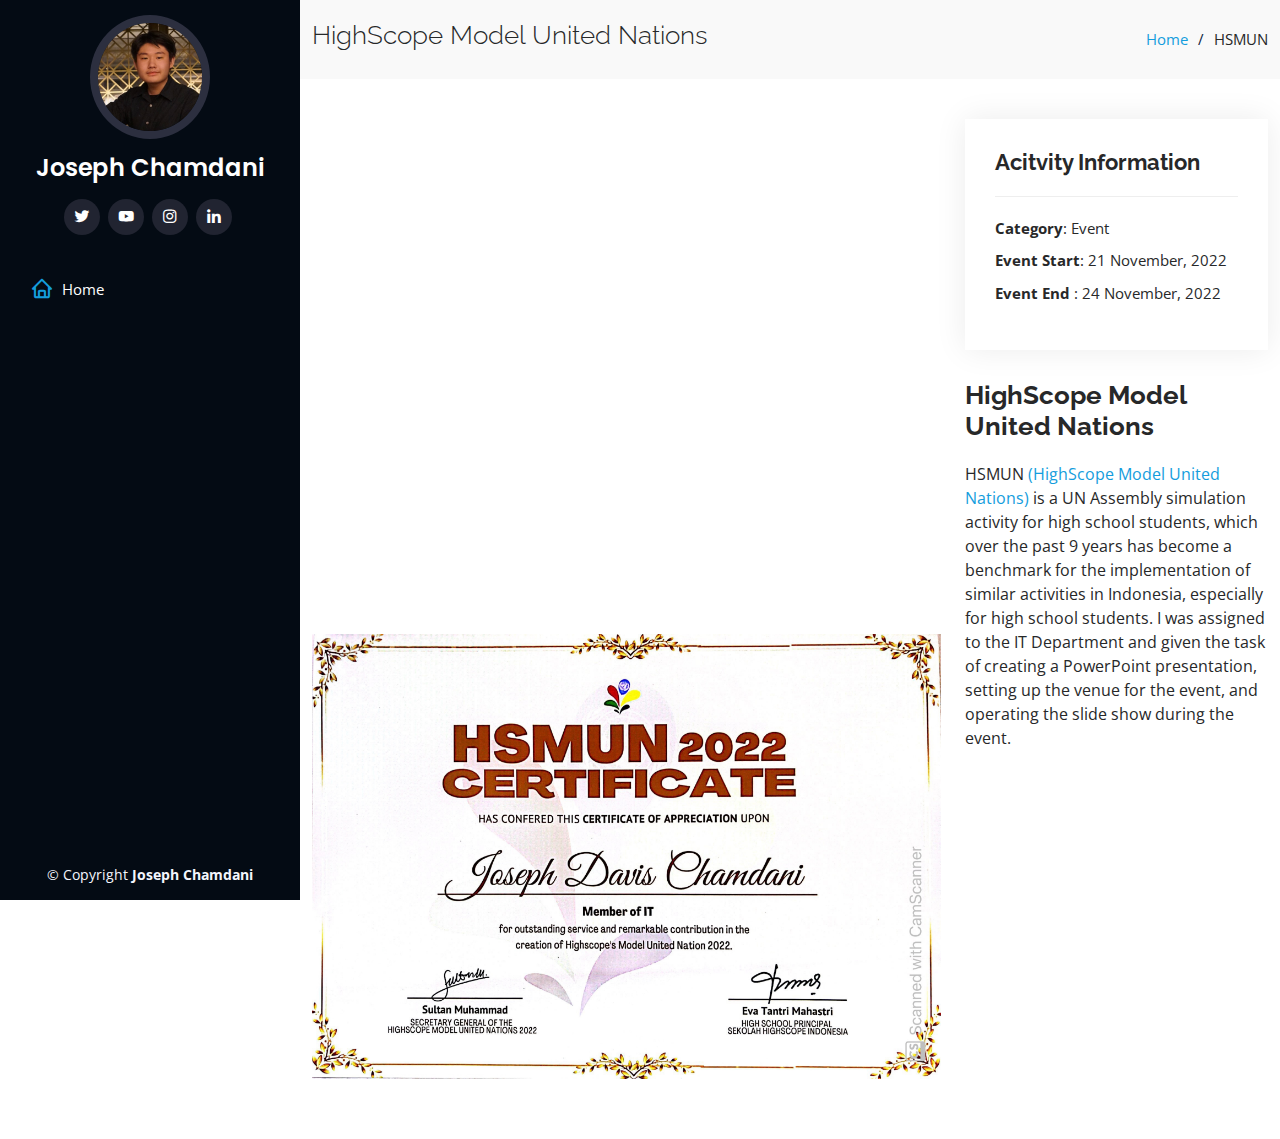
<file: portfolio-hsmun.html>
<!DOCTYPE html>
<html lang="en">
  <head>
    <meta charset="utf-8" />
    <meta content="width=device-width, initial-scale=1.0" name="viewport" />

    <title>Joseph's Portfolio</title>
    <meta content="" name="description" />
    <meta content="" name="keywords" />

    <!-- Favicons -->
    <link href="IMG_8666 1.jpg" rel="icon" />
    <link href="IMG_8666 1.jpg" rel="apple-touch-icon" />

    <!-- Google Fonts -->
    <link
      href="https://fonts.googleapis.com/css?family=Open+Sans:300,300i,400,400i,600,600i,700,700i|Raleway:300,300i,400,400i,500,500i,600,600i,700,700i|Poppins:300,300i,400,400i,500,500i,600,600i,700,700i"
      rel="stylesheet"
    />

    <!-- Vendor CSS Files -->
    <link href="assets/vendor/aos/aos.css" rel="stylesheet" />
    <link
      href="assets/vendor/bootstrap/css/bootstrap.min.css"
      rel="stylesheet"
    />
    <link
      href="assets/vendor/bootstrap-icons/bootstrap-icons.css"
      rel="stylesheet"
    />
    <link href="assets/vendor/boxicons/css/boxicons.min.css" rel="stylesheet" />
    <link
      href="assets/vendor/glightbox/css/glightbox.min.css"
      rel="stylesheet"
    />
    <link href="assets/vendor/swiper/swiper-bundle.min.css" rel="stylesheet" />

    <!-- Template Main CSS File -->
    <link href="assets/css/style.css" rel="stylesheet" />
  </head>

  <body>
    <!-- ======= Mobile nav toggle button ======= -->
    <i class="bi bi-list mobile-nav-toggle d-xl-none"></i>

    <!-- ======= Header ======= -->
    <!---->
    <header id="header">
      <div class="d-flex flex-column">
        <div class="profile">
          <img
            src="assets/img/IMG_3665.jpg"
            alt=""
            class="img-fluid rounded-circle"
          />
          <h1 class="text-light"><a href="index.html">Joseph Chamdani</a></h1>
          <div class="social-links mt-3 text-center">
            <a
              href="https://twitter.com/chamdani_davis"
              target="_blank"
              class="twitter"
              ><i class="bx bxl-twitter"></i
            ></a>
            <a href="https://www.youtube.com/@JosephDavisC/featured" target="_blank" class="YouTube"><i class="bx bxl-youtube"></i></a>
            <a
              href="https://www.instagram.com/josephdavisc/"
              target="_blank"
              class="instagram"
              ><i class="bx bxl-instagram"></i
            ></a>
            <a
              href="https://www.linkedin.com/in/joseph-davis-chamdani-410120253/"
              target="_blank"
              class="linkedin"
              ><i class="bx bxl-linkedin"></i
            ></a>
          </div>
        </div>

        <nav id="navbar" class="nav-menu navbar">
          <ul>
            <li>
              <a href="index.html" class="nav-link scrollto active"
                ><i class="bx bx-home"></i> <span>Home</span></a
              >
            </li>
          </ul>
        </nav>
        <!-- .nav-menu -->
      </div>
    </header>
    <!-- End Header -->

    <main id="main">
      <!-- ======= Breadcrumbs ======= -->
      <section id="breadcrumbs" class="breadcrumbs">
        <div class="container">
          <div class="d-flex justify-content-between align-items-center">
            <h2>HighScope Model United Nations</h2>
            <ol>
              <li><a href="index.html">Home</a></li>
              <li>HSMUN</li>
            </ol>
          </div>
        </div>
      </section>
      <!-- End Breadcrumbs -->

      <!-- ======= Portfolio Details Section ======= -->
      <section id="portfolio-details" class="portfolio-details">
        <div class="container">
          <div class="row gy-4">
            <div class="col-lg-8">
              <div class="portfolio-details-slider swiper">
                <div class="swiper-wrapper align-items-center">
                  <iframe
                    width="800"
                    height="500"
                    src="https://www.youtube.com/embed/iKQwT3Jy4_I"
                  >
                  </iframe>
                </div>
                <div class="swiper-pagination"></div>
              </div>
              <div class="photoc">
                <img
                  src="assets/img/Certificate HSMUN.JPG"
                  alt=""
                  class="responsive"
                />
              </div>
            </div>

            <div class="col-lg-4">
              <div class="portfolio-info">
                <h3>Acitvity Information</h3>
                <ul>
                  <li><strong>Category</strong>: Event</li>
                  <li><strong>Event Start</strong>: 21 November, 2022</li>
                  <li><strong>Event End </strong>: 24 November, 2022</li>
                </ul>
              </div>
              <div class="portfolio-description">
                <h2>HighScope Model United Nations</h2>
                <p>
                  HSMUN
                  <a
                    href="https://highscope.or.id/event/view/13/highscope-model-united-nations-hsmun"
                    target="_blank"
                    >(HighScope Model United Nations)</a
                  >
                  is a UN Assembly simulation activity for high school students,
                  which over the past 9 years has become a benchmark for the
                  implementation of similar activities in Indonesia, especially
                  for high school students. I was assigned to the IT Department
                  and given the task of creating a PowerPoint presentation,
                  setting up the venue for the event, and operating the slide
                  show during the event.
                </p>
              </div>
            </div>
          </div>
        </div>
      </section>
      <!-- End Portfolio Details Section -->
    </main>
    <!-- End #main -->

    <!-- ======= Footer ======= -->
    <footer id="footer">
      <div class="container">
        <div class="copyright">
          &copy; Copyright <strong><span>Joseph Chamdani</span></strong>
        </div>
      </div>
    </footer>
    <!-- End  Footer -->

    <a
      href="#"
      class="back-to-top d-flex align-items-center justify-content-center"
      ><i class="bi bi-arrow-up-short"></i
    ></a>

    <!-- Vendor JS Files -->
    <script src="assets/vendor/purecounter/purecounter_vanilla.js"></script>
    <script src="assets/vendor/aos/aos.js"></script>
    <script src="assets/vendor/bootstrap/js/bootstrap.bundle.min.js"></script>
    <script src="assets/vendor/glightbox/js/glightbox.min.js"></script>
    <script src="assets/vendor/isotope-layout/isotope.pkgd.min.js"></script>
    <script src="assets/vendor/swiper/swiper-bundle.min.js"></script>
    <script src="assets/vendor/typed.js/typed.min.js"></script>
    <script src="assets/vendor/waypoints/noframework.waypoints.js"></script>
    <script src="assets/vendor/php-email-form/validate.js"></script>

    <!-- Template Main JS File -->
    <script src="assets/js/main.js"></script>
  </body>
</html>
</file>
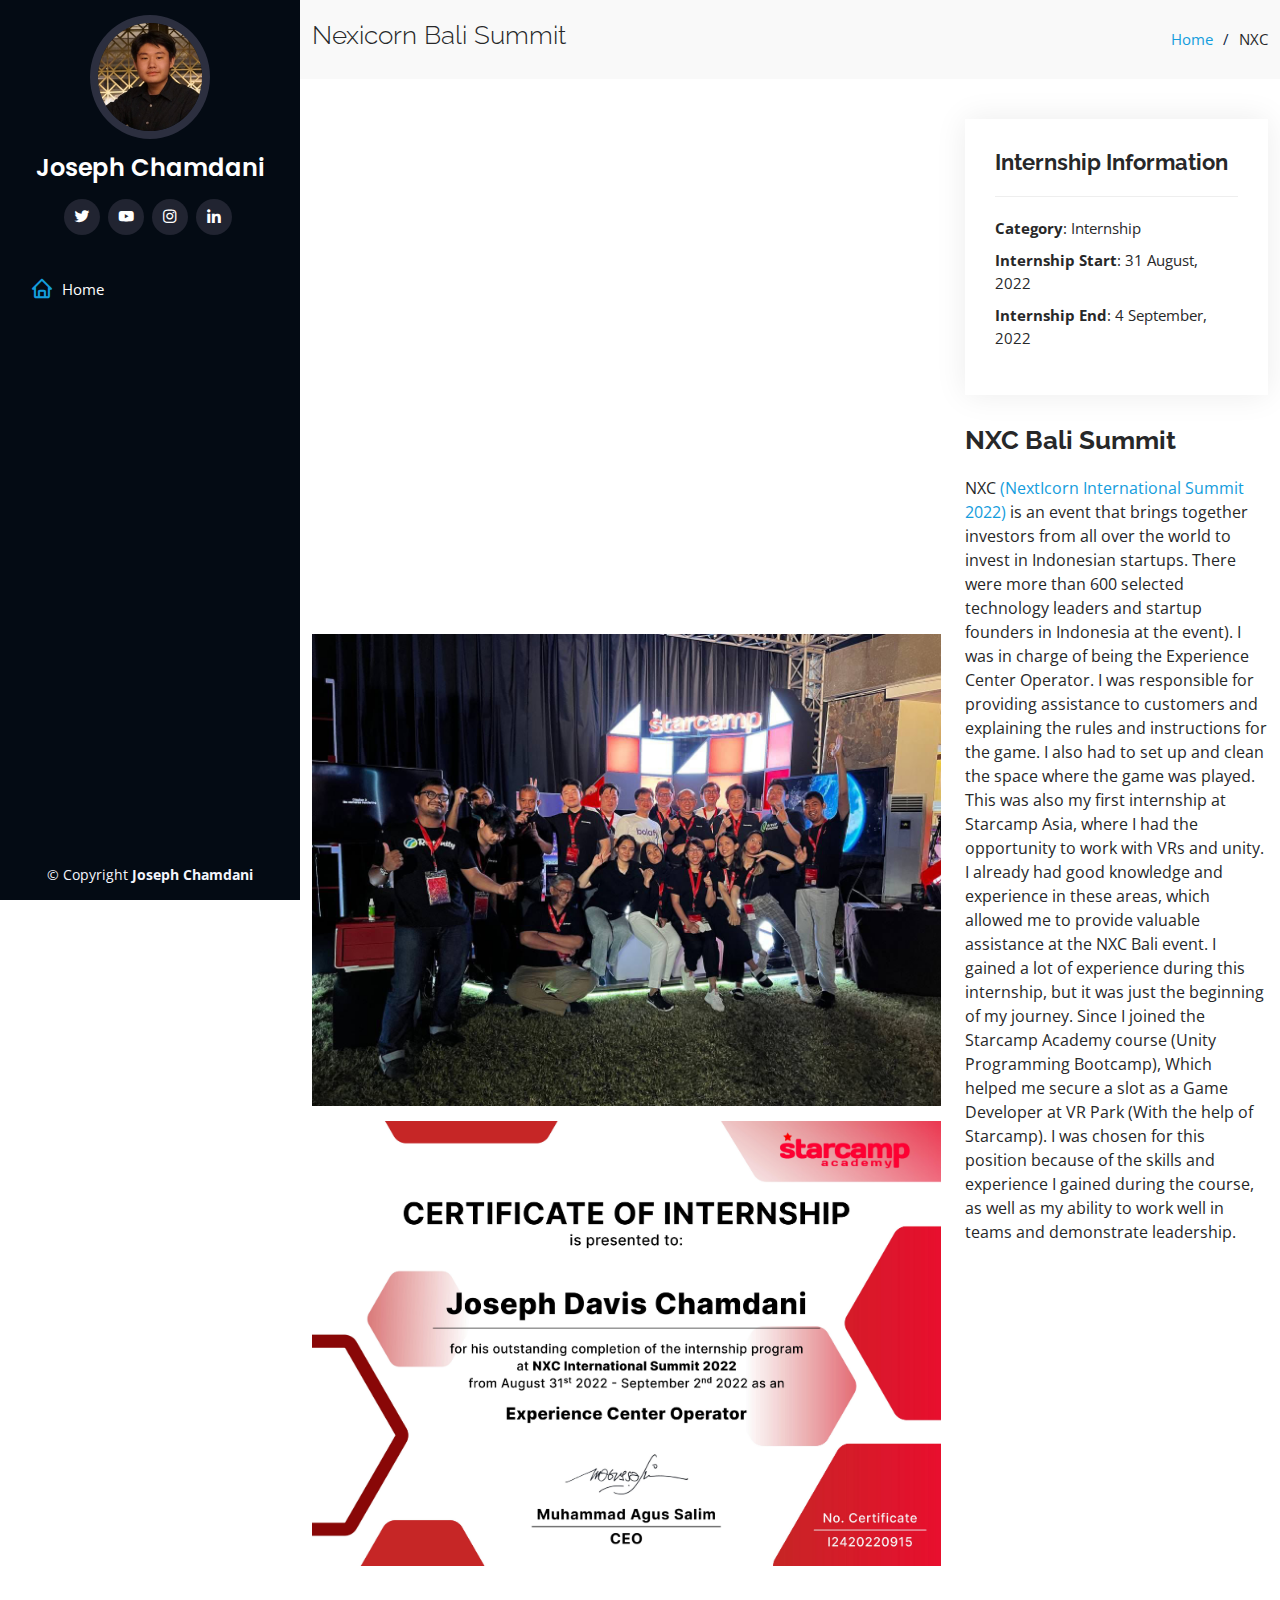
<file: portfolio-NXC.html>
<!DOCTYPE html>
<html lang="en">
  <head>
    <meta charset="utf-8" />
    <meta content="width=device-width, initial-scale=1.0" name="viewport" />

    <title>Joseph's Portfolio</title>
    <meta content="" name="description" />
    <meta content="" name="keywords" />

    <!-- Favicons -->
    <link href="IMG_8666 1.jpg" rel="icon" />
    <link href="IMG_8666 1.jpg" rel="apple-touch-icon" />

    <!-- Google Fonts -->
    <link
      href="https://fonts.googleapis.com/css?family=Open+Sans:300,300i,400,400i,600,600i,700,700i|Raleway:300,300i,400,400i,500,500i,600,600i,700,700i|Poppins:300,300i,400,400i,500,500i,600,600i,700,700i"
      rel="stylesheet"
    />

    <!-- Vendor CSS Files -->
    <link href="assets/vendor/aos/aos.css" rel="stylesheet" />
    <link
      href="assets/vendor/bootstrap/css/bootstrap.min.css"
      rel="stylesheet"
    />
    <link
      href="assets/vendor/bootstrap-icons/bootstrap-icons.css"
      rel="stylesheet"
    />
    <link href="assets/vendor/boxicons/css/boxicons.min.css" rel="stylesheet" />
    <link
      href="assets/vendor/glightbox/css/glightbox.min.css"
      rel="stylesheet"
    />
    <link href="assets/vendor/swiper/swiper-bundle.min.css" rel="stylesheet" />

    <!-- Template Main CSS File -->
    <link href="assets/css/style.css" rel="stylesheet" />
  </head>

  <body>
    <!-- ======= Mobile nav toggle button ======= -->
    <i class="bi bi-list mobile-nav-toggle d-xl-none"></i>

    <!-- ======= Header ======= -->
    <!---->
    <header id="header">
      <div class="d-flex flex-column">
        <div class="profile">
          <img
            src="assets/img/IMG_3665.jpg"
            alt=""
            class="img-fluid rounded-circle"
          />
          <h1 class="text-light"><a href="index.html">Joseph Chamdani</a></h1>
          <div class="social-links mt-3 text-center">
            <a
              href="https://twitter.com/chamdani_davis"
              target="_blank"
              class="twitter"
              ><i class="bx bxl-twitter"></i
            ></a>
            <a href="https://www.youtube.com/@JosephDavisC/featured" target="_blank" class="YouTube"><i class="bx bxl-youtube"></i></a>
            <a
              href="https://www.instagram.com/josephdavisc/"
              target="_blank"
              class="instagram"
              ><i class="bx bxl-instagram"></i
            ></a>
            <a
              href="https://www.linkedin.com/in/joseph-davis-chamdani-410120253/"
              target="_blank"
              class="linkedin"
              ><i class="bx bxl-linkedin"></i
            ></a>
          </div>
        </div>

        <nav id="navbar" class="nav-menu navbar">
          <ul>
            <li>
              <a href="index.html" class="nav-link scrollto active"
                ><i class="bx bx-home"></i> <span>Home</span></a
              >
            </li>
          </ul>
        </nav>
        <!-- .nav-menu -->
      </div>
    </header>
    <!-- End Header -->

    <main id="main">
      <!-- ======= Breadcrumbs ======= -->
      <section id="breadcrumbs" class="breadcrumbs">
        <div class="container">
          <div class="d-flex justify-content-between align-items-center">
            <h2>Nexicorn Bali Summit</h2>
            <ol>
              <li><a href="index.html">Home</a></li>
              <li>NXC</li>
            </ol>
          </div>
        </div>
      </section>
      <!-- End Breadcrumbs -->

      <!-- ======= Portfolio Details Section ======= -->
      <section id="portfolio-details" class="portfolio-details">
        <div class="container">
          <div class="row gy-4">
            <div class="col-lg-8">
              <div class="portfolio-details-slider swiper">
                <div class="swiper-wrapper align-items-center">
                  <iframe
                    width="800"
                    height="500"
                    src="https://www.youtube.com/embed/0slx3VTl-Lw"
                  >
                  </iframe>
                </div>
                <div class="swiper-pagination"></div>
              </div>
              <div class="photoc">
                <a
                  href="https://inet.detik.com/business/d-6272381/starcamp-pamer-metaverse-di-nxc-international-summit-2022"
                  target="_blank"
                >
                  <img
                    src="assets/img/a24d9f76-185f-427f-a172-74f41223ecdf.JPG"
                    width="800"
                    height="500"
                    class="responsive"
                /></a>
              </div>
              <div class="photoc">
                <img
                  src="assets/img/E-Certificate StarCamp NXC 09.02.2022.jpg"
                  alt=""
                  class="responsive"
                />
              </div>
            </div>

            <div class="col-lg-4">
              <div class="portfolio-info">
                <h3>Internship Information</h3>
                <ul>
                  <li><strong>Category</strong>: Internship</li>
                  <li><strong>Internship Start</strong>: 31 August, 2022</li>
                  <li><strong>Internship End</strong>: 4 September, 2022</li>
                </ul>
              </div>
              <div class="portfolio-description">
                <h2>NXC Bali Summit</h2>
                <p>
                  NXC
                  <a href="https://nxcsummit.com" target="_blank"
                    >(NextIcorn International Summit 2022)</a
                  >
                  is an event that brings together investors from all over the
                  world to invest in Indonesian startups. There were more than
                  600 selected technology leaders and startup founders in
                  Indonesia at the event). I was in charge of being the
                  Experience Center Operator. I was responsible for providing
                  assistance to customers and explaining the rules and
                  instructions for the game. I also had to set up and clean the
                  space where the game was played. This was also my first
                  internship at Starcamp Asia, where I had the opportunity to
                  work with VRs and unity. I already had good knowledge and
                  experience in these areas, which allowed me to provide
                  valuable assistance at the NXC Bali event. I gained a lot of
                  experience during this internship, but it was just the
                  beginning of my journey. Since I joined the Starcamp Academy
                  course (Unity Programming Bootcamp), Which helped me secure a
                  slot as a Game Developer at VR Park (With the help of
                  Starcamp). I was chosen for this position because of the
                  skills and experience I gained during the course, as well as
                  my ability to work well in teams and demonstrate leadership.
                </p>
              </div>
            </div>
          </div>
        </div>
      </section>
      <!-- End Portfolio Details Section -->
    </main>
    <!-- End #main -->

    <!-- ======= Footer ======= -->
    <footer id="footer">
      <div class="container">
        <div class="copyright">
          &copy; Copyright <strong><span>Joseph Chamdani</span></strong>
        </div>
      </div>
    </footer>
    <!-- End  Footer -->

    <a
      href="#"
      class="back-to-top d-flex align-items-center justify-content-center"
      ><i class="bi bi-arrow-up-short"></i
    ></a>

    <!-- Vendor JS Files -->
    <script src="assets/vendor/purecounter/purecounter_vanilla.js"></script>
    <script src="assets/vendor/aos/aos.js"></script>
    <script src="assets/vendor/bootstrap/js/bootstrap.bundle.min.js"></script>
    <script src="assets/vendor/glightbox/js/glightbox.min.js"></script>
    <script src="assets/vendor/isotope-layout/isotope.pkgd.min.js"></script>
    <script src="assets/vendor/swiper/swiper-bundle.min.js"></script>
    <script src="assets/vendor/typed.js/typed.min.js"></script>
    <script src="assets/vendor/waypoints/noframework.waypoints.js"></script>
    <script src="assets/vendor/php-email-form/validate.js"></script>

    <!-- Template Main JS File -->
    <script src="assets/js/main.js"></script>
  </body>
</html>
</file>
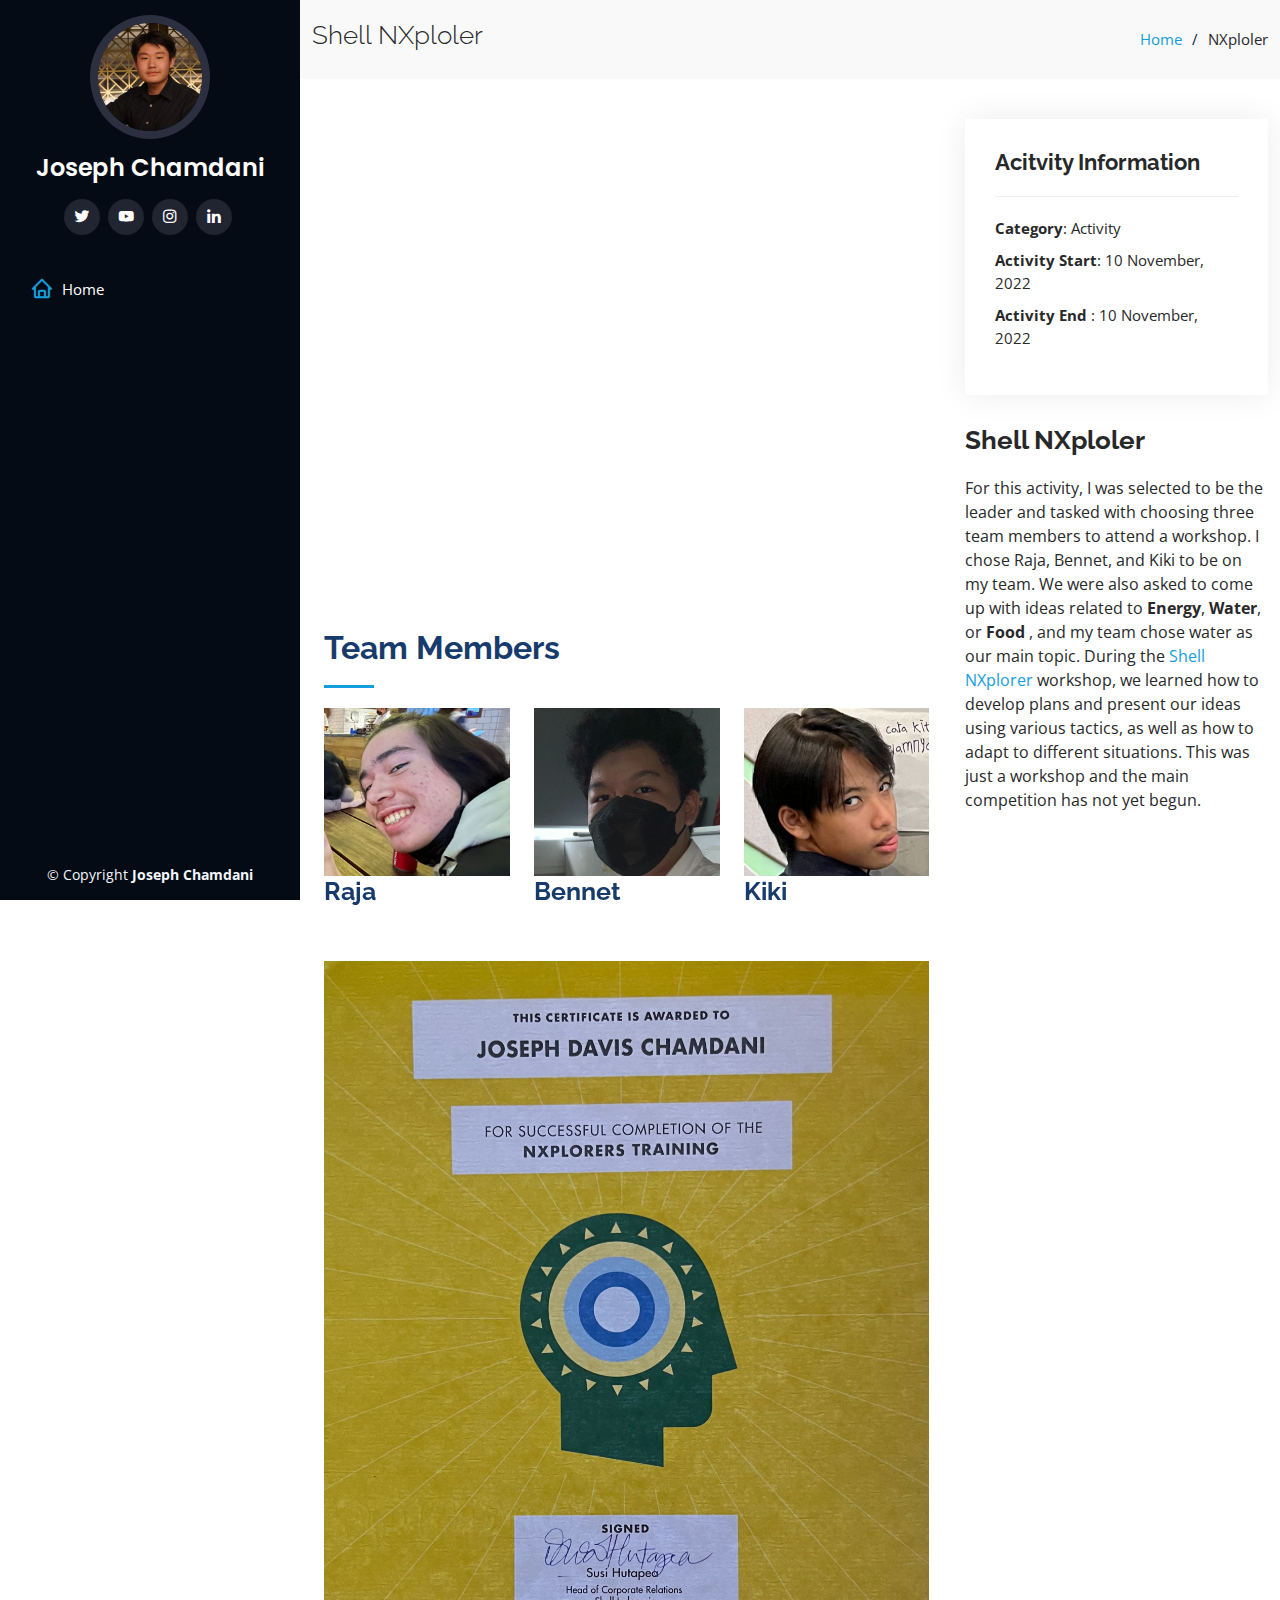
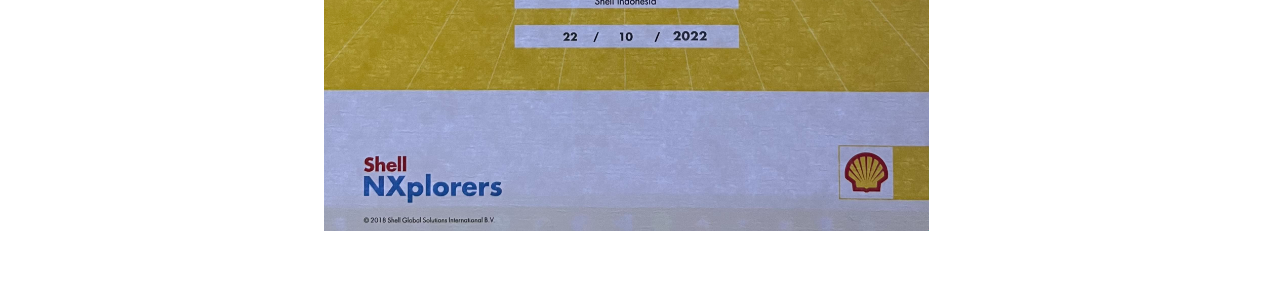
<file: portfolio-NXPLOLER.html>
<!DOCTYPE html>
<html lang="en">

<head>
  <meta charset="utf-8">
  <meta content="width=device-width, initial-scale=1.0" name="viewport">

  <title>Joseph's Portfolio</title>
  <meta content="" name="description">
  <meta content="" name="keywords">

  <!-- Favicons -->
  <link href="IMG_8666 1.jpg" rel="icon">
  <link href="IMG_8666 1.jpg" rel="apple-touch-icon">

  <!-- Google Fonts -->
  <link href="https://fonts.googleapis.com/css?family=Open+Sans:300,300i,400,400i,600,600i,700,700i|Raleway:300,300i,400,400i,500,500i,600,600i,700,700i|Poppins:300,300i,400,400i,500,500i,600,600i,700,700i" rel="stylesheet">

  <!-- Vendor CSS Files -->
  <link href="assets/vendor/aos/aos.css" rel="stylesheet">
  <link href="assets/vendor/bootstrap/css/bootstrap.min.css" rel="stylesheet">
  <link href="assets/vendor/bootstrap-icons/bootstrap-icons.css" rel="stylesheet">
  <link href="assets/vendor/boxicons/css/boxicons.min.css" rel="stylesheet">
  <link href="assets/vendor/glightbox/css/glightbox.min.css" rel="stylesheet">
  <link href="assets/vendor/swiper/swiper-bundle.min.css" rel="stylesheet">

  <!-- Template Main CSS File -->
  <link href="assets/css/style.css" rel="stylesheet">

</head>

<body>

  <!-- ======= Mobile nav toggle button ======= -->
  <i class="bi bi-list mobile-nav-toggle d-xl-none"></i>

  <!-- ======= Header ======= -->
 <!----> <header id="header">
    <div class="d-flex flex-column">

      <div class="profile">
        <img src="assets/img/IMG_3665.jpg" alt="" class="img-fluid rounded-circle">
        <h1 class="text-light"><a href="index.html">Joseph Chamdani</a></h1>
        <div class="social-links mt-3 text-center">
          <a href="https://twitter.com/chamdani_davis" target="_blank" class="twitter"><i class="bx bxl-twitter"></i></a>
          <a href="https://www.youtube.com/@JosephDavisC/featured" target="_blank" class="YouTube"><i class="bx bxl-youtube"></i></a>
          <a href="https://www.instagram.com/josephdavisc/" target="_blank" class="instagram"><i class="bx bxl-instagram"></i></a>
          <a href="https://www.linkedin.com/in/joseph-davis-chamdani-410120253/" target="_blank" class="linkedin"><i class="bx bxl-linkedin"></i></a>
        </div>
      </div>

      <nav id="navbar" class="nav-menu navbar">
        <ul>
          <li><a href="index.html" class="nav-link scrollto active"><i class="bx bx-home"></i> <span>Home</span></a></li>
        </ul>
      </nav><!-- .nav-menu -->
    </div>
  </header><!-- End Header -->

  <main id="main">

    <!-- ======= Breadcrumbs ======= -->
    <section id="breadcrumbs" class="breadcrumbs">
      <div class="container">

        <div class="d-flex justify-content-between align-items-center">
          <h2>Shell NXploler</h2>
          <ol>
            <li><a href="index.html">Home</a></li>
            <li>NXploler</li>
          </ol>
        </div>

      </div>
    </section><!-- End Breadcrumbs -->

    <!-- ======= Portfolio Details Section ======= -->
    <section id="portfolio-details" class="portfolio-details">
      <div class="container">

        <div class="row gy-4">

          <div class="col-lg-8">
            <div class="portfolio-details-slider swiper">
              <div class="swiper-wrapper align-items-center">

                <iframe width="800" height="500"
                src="https://www.youtube.com/embed/XDnog16g2CY">
                </iframe>
                
              </div>
              <div class="swiper-pagination"></div>
            </div>
            <div class="container">
              <div class="section-title1">
                <h2>Team Members</h2>
              </div>
            <div class="row portfolio-container" data-aos="fade-up" data-aos-delay="100">
   
              <div class="col-lg-4 col-md-6 portfolio-item ">
                <div class="portfolio-wrap">
                  <img src="assets/img/Raja.jpg" class="img-fluid" alt="">
                  <div class="section-title2">
                    <h2>Raja</h2>
                  </div>
                </div>
              </div>
              <div class="col-lg-4 col-md-6 portfolio-item ">
                <div class="portfolio-wrap">
                  <img src="assets/img/Ben.jpg" class="img-fluid" alt="">
                  <div class="section-title2">
                    <h2>Bennet</h2>
                  </div>
                </div>
              </div>
              <div class="col-lg-4 col-md-6 portfolio-item ">
                <div class="portfolio-wrap">
                  <img src="assets/img/Kiki.jpg" class="img-fluid" alt="">
                  <div class="section-title2">
                    <h2>Kiki</h2>
                  </div>
                </div>
              </div>
            </div>
        <div class="photoc">
            <img src="assets/img/Shell-NXploler-certificate.jpg"  alt="" class="responsive" >
          </div>
          </div>
          </div>

          

          <div class="col-lg-4">
            <div class="portfolio-info">
              <h3>Acitvity Information</h3>
              <ul>
                <li><strong>Category</strong>: Activity</li>
                <li><strong>Activity Start</strong>: 10 November, 2022 </li>
                <li><strong>Activity End </strong>: 10 November, 2022 </li>
              </ul>
            </div>
            <div class="portfolio-description">
              <h2>Shell NXploler</h2>
              <p>
                For this activity, I was selected to be the leader and tasked with choosing three team members to attend a workshop. I chose Raja, Bennet, and Kiki to be on my team. We were also asked to come up with ideas related to <b>Energy</b>, <b>Water</b>, or <b>Food</b> , and my team chose water as our main topic. During the <a href="https://nxplorers.com" target="_blank">Shell NXplorer</a> workshop, we learned how to develop plans and present our ideas using various tactics, as well as how to adapt to different situations. This was just a workshop and the main competition has not yet begun.</p>
              </p>
            </div>
          </div>

        </div>

      </div>
    </section><!-- End Portfolio Details Section -->

  </main><!-- End #main -->

  <!-- ======= Footer ======= -->
  <footer id="footer">
    <div class="container">
      <div class="copyright">
        &copy; Copyright <strong><span>Joseph Chamdani</span></strong>
      </div>
      
    </div>
  </footer><!-- End  Footer -->

  <a href="#" class="back-to-top d-flex align-items-center justify-content-center"><i class="bi bi-arrow-up-short"></i></a>

  <!-- Vendor JS Files -->
  <script src="assets/vendor/purecounter/purecounter_vanilla.js"></script>
  <script src="assets/vendor/aos/aos.js"></script>
  <script src="assets/vendor/bootstrap/js/bootstrap.bundle.min.js"></script>
  <script src="assets/vendor/glightbox/js/glightbox.min.js"></script>
  <script src="assets/vendor/isotope-layout/isotope.pkgd.min.js"></script>
  <script src="assets/vendor/swiper/swiper-bundle.min.js"></script>
  <script src="assets/vendor/typed.js/typed.min.js"></script>
  <script src="assets/vendor/waypoints/noframework.waypoints.js"></script>
  <script src="assets/vendor/php-email-form/validate.js"></script>

  <!-- Template Main JS File -->
  <script src="assets/js/main.js"></script>

</body>

</html>
</file>
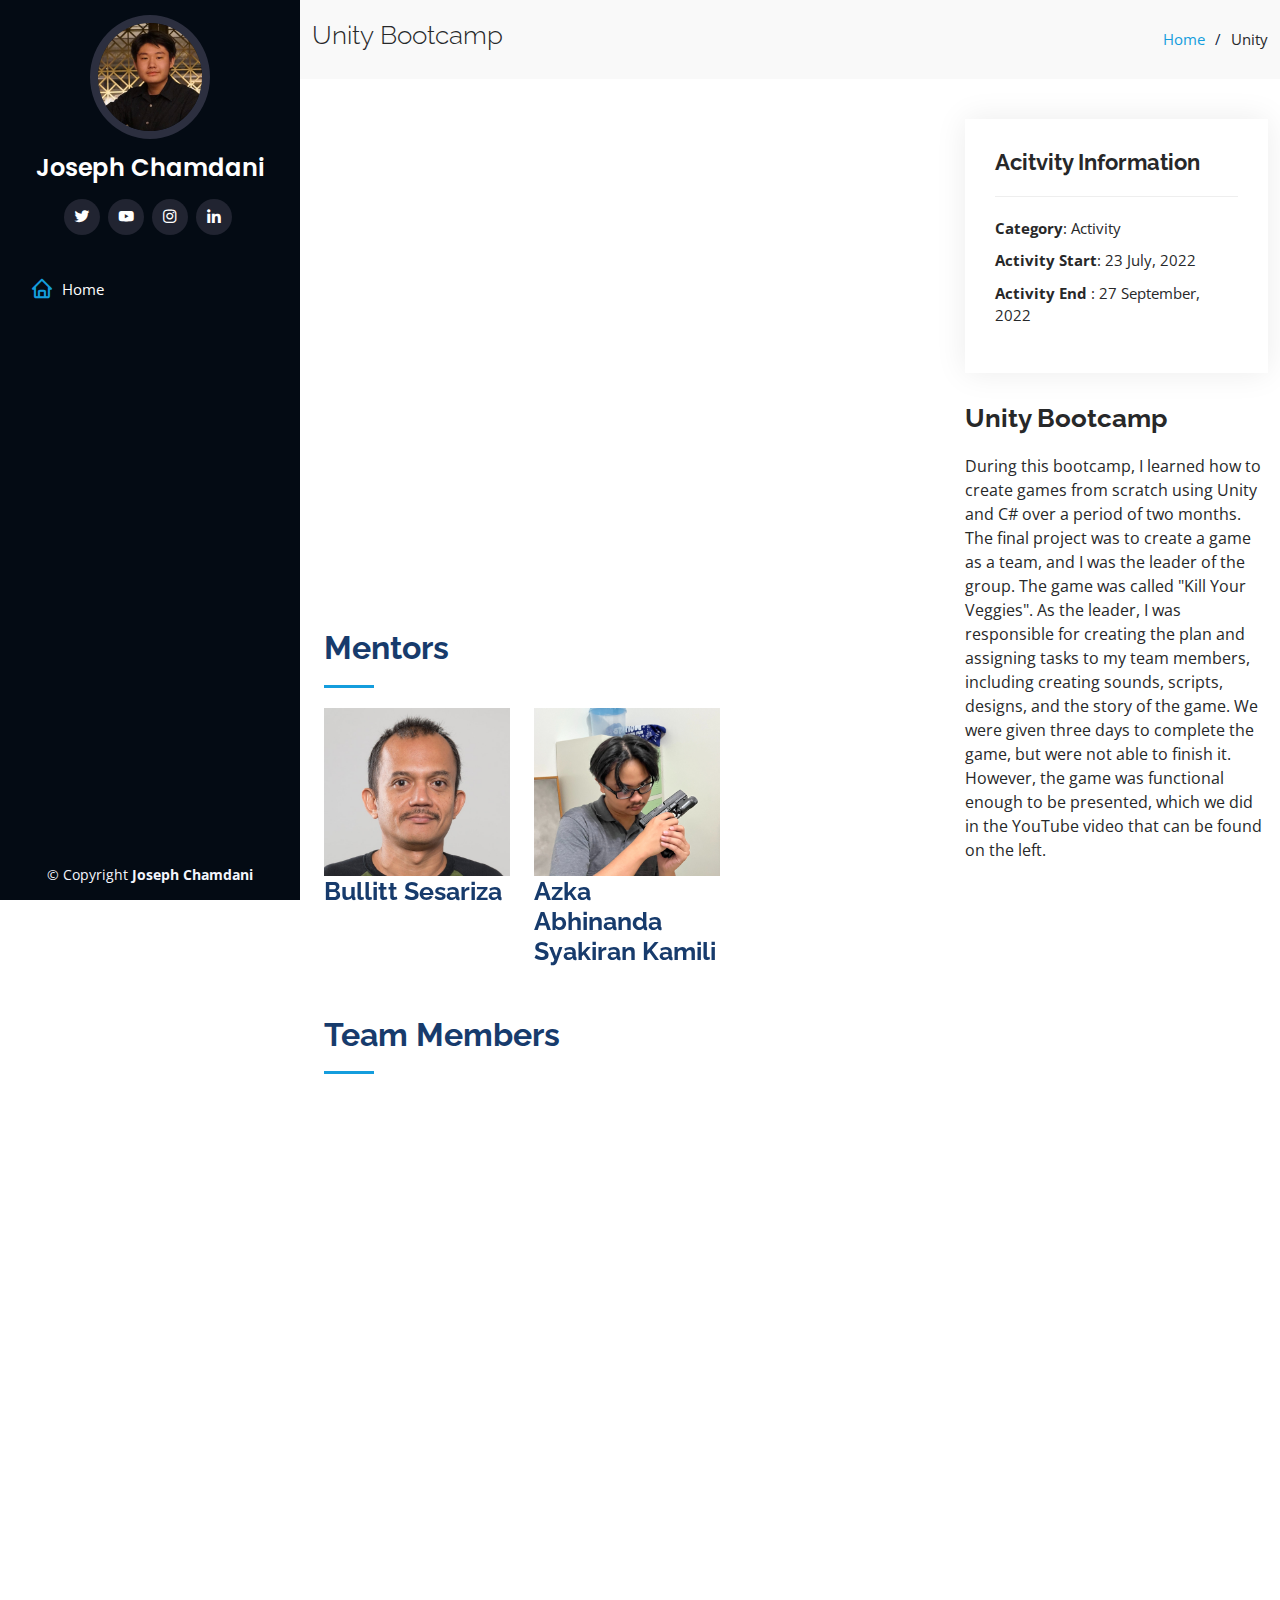
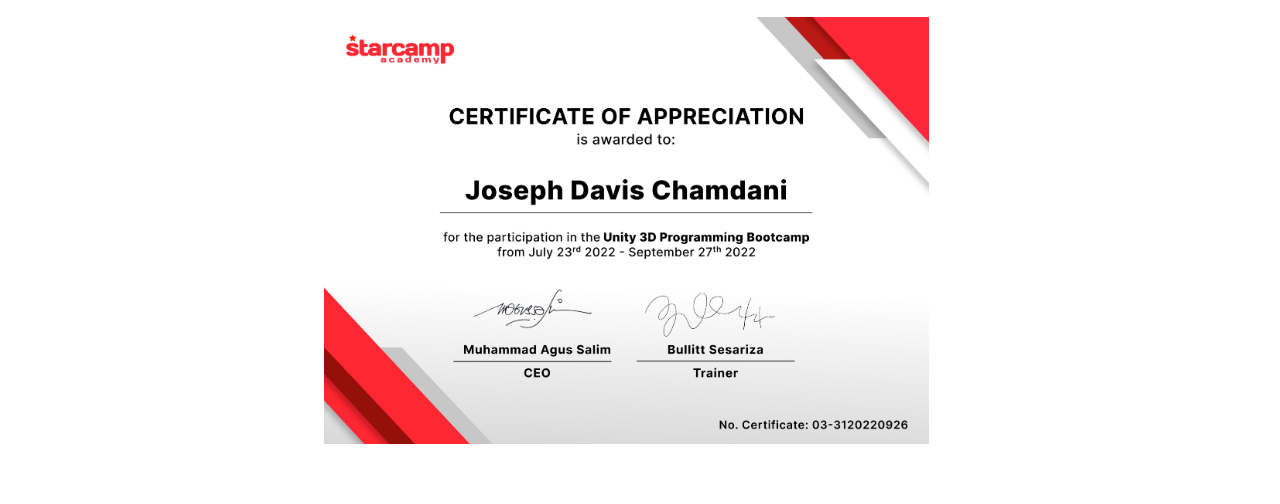
<file: portfolio-unity.html>
<!DOCTYPE html>
<html lang="en">
  <head>
    <meta charset="utf-8" />
    <meta content="width=device-width, initial-scale=1.0" name="viewport" />

    <title>Joseph's Portfolio</title>
    <meta content="" name="description" />
    <meta content="" name="keywords" />

    <!-- Favicons -->
    <link href="IMG_8666 1.jpg" rel="icon" />
    <link href="IMG_8666 1.jpg" rel="apple-touch-icon" />

    <!-- Google Fonts -->
    <link
      href="https://fonts.googleapis.com/css?family=Open+Sans:300,300i,400,400i,600,600i,700,700i|Raleway:300,300i,400,400i,500,500i,600,600i,700,700i|Poppins:300,300i,400,400i,500,500i,600,600i,700,700i"
      rel="stylesheet"
    />

    <!-- Vendor CSS Files -->
    <link href="assets/vendor/aos/aos.css" rel="stylesheet" />
    <link
      href="assets/vendor/bootstrap/css/bootstrap.min.css"
      rel="stylesheet"
    />
    <link
      href="assets/vendor/bootstrap-icons/bootstrap-icons.css"
      rel="stylesheet"
    />
    <link href="assets/vendor/boxicons/css/boxicons.min.css" rel="stylesheet" />
    <link
      href="assets/vendor/glightbox/css/glightbox.min.css"
      rel="stylesheet"
    />
    <link href="assets/vendor/swiper/swiper-bundle.min.css" rel="stylesheet" />

    <!-- Template Main CSS File -->
    <link href="assets/css/style.css" rel="stylesheet" />
  </head>

  <body>
    <!-- ======= Mobile nav toggle button ======= -->
    <i class="bi bi-list mobile-nav-toggle d-xl-none"></i>

    <!-- ======= Header ======= -->
    <!---->
    <header id="header">
      <div class="d-flex flex-column">
        <div class="profile">
          <img
            src="assets/img/IMG_3665.jpg"
            alt=""
            class="img-fluid rounded-circle"
          />
          <h1 class="text-light"><a href="index.html">Joseph Chamdani</a></h1>
          <div class="social-links mt-3 text-center">
            <a
              href="https://twitter.com/chamdani_davis"
              target="_blank"
              class="twitter"
              ><i class="bx bxl-twitter"></i
            ></a>
            <a href="https://www.youtube.com/@JosephDavisC/featured" target="_blank" class="YouTube"><i class="bx bxl-youtube"></i></a>
            <a
              href="https://www.instagram.com/josephdavisc/"
              target="_blank"
              class="instagram"
              ><i class="bx bxl-instagram"></i
            ></a>
            <a
              href="https://www.linkedin.com/in/joseph-davis-chamdani-410120253/"
              target="_blank"
              class="linkedin"
              ><i class="bx bxl-linkedin"></i
            ></a>
          </div>
        </div>

        <nav id="navbar" class="nav-menu navbar">
          <ul>
            <li>
              <a href="index.html" class="nav-link scrollto active"
                ><i class="bx bx-home"></i> <span>Home</span></a
              >
            </li>
          </ul>
        </nav>
        <!-- .nav-menu -->
      </div>
    </header>
    <!-- End Header -->

    <main id="main">
      <!-- ======= Breadcrumbs ======= -->
      <section id="breadcrumbs" class="breadcrumbs">
        <div class="container">
          <div class="d-flex justify-content-between align-items-center">
            <h2>Unity Bootcamp</h2>
            <ol>
              <li><a href="index.html">Home</a></li>
              <li>Unity</li>
            </ol>
          </div>
        </div>
      </section>
      <!-- End Breadcrumbs -->

      <!-- ======= Portfolio Details Section ======= -->
      <section id="portfolio-details" class="portfolio-details">
        <div class="container">
          <div class="row gy-4">
            <div class="col-lg-8">
              <div class="portfolio-details-slider swiper">
                <div class="swiper-wrapper align-items-center">
                  <iframe
                    width="800"
                    height="500"
                    src="https://www.youtube.com/embed/f3tAjgsGsu4"
                  >
                  </iframe>
                </div>
                <div class="swiper-pagination"></div>
              </div>
              <!--Mentor Section Start-->
              <div class="container">
                <div class="section-title1">
                  <h2>Mentors</h2>
                </div>
                <div
                  class="row portfolio-container"
                  data-aos="fade-up"
                  data-aos-delay="100"
                >
                  <div class="col-lg-4 col-md-6 portfolio-item">
                    <div class="portfolio-wrap">
                      <img
                        src="assets/img/Bullit.jpg"
                        class="img-fluid"
                        alt=""
                      />
                      <div class="section-title2">
                        <h2>Bullitt Sesariza</h2>
                      </div>
                    </div>
                  </div>
                  <div class="col-lg-4 col-md-6 portfolio-item">
                    <div class="portfolio-wrap">
                      <img src="assets/img/Azka.jpg" class="img-fluid" alt="" />
                      <div class="section-title2">
                        <h2>Azka Abhinanda Syakiran Kamili</h2>
                      </div>
                    </div>
                  </div>
                </div>
              </div>
              <!--Mentor Section End-->
              <!--Teamates Section Start-->
              <div class="container">
                <div class="section-title1">
                  <h2>Team Members</h2>
                </div>
                <div
                  class="row portfolio-container"
                  data-aos="fade-up"
                  data-aos-delay="100"
                >
                  <div class="col-lg-4 col-md-6 portfolio-item">
                    <div class="portfolio-wrap">
                      <img
                        src="assets/img/DinoMarine/Joseph.jpg"
                        class="img-fluid"
                        alt=""
                      />
                      <div class="section-title2">
                        <h2>Joseph Chamdani</h2>
                      </div>
                    </div>
                  </div>
                  <div class="col-lg-4 col-md-6 portfolio-item">
                    <div class="portfolio-wrap">
                      <img
                        src="assets/img/Dinan.jpg"
                        class="img-fluid"
                        alt=""
                      />
                      <div class="section-title2">
                        <h2>Dinan</h2>
                      </div>
                    </div>
                  </div>
                  <div class="col-lg-4 col-md-6 portfolio-item">
                    <div class="portfolio-wrap">
                      <img src="assets/img/Rudy.jpg" class="img-fluid" alt="" />
                      <div class="section-title2">
                        <h2>Rudy</h2>
                      </div>
                    </div>
                  </div>
                  <div class="col-lg-4 col-md-6 portfolio-item">
                    <div class="portfolio-wrap">
                      <img
                        src="assets/img/Arifin.jpg"
                        class="img-fluid"
                        alt=""
                      />
                      <div class="section-title2">
                        <h2>Arifin</h2>
                      </div>
                    </div>
                  </div>
                  <div class="col-lg-4 col-md-6 portfolio-item">
                    <div class="portfolio-wrap">
                      <img
                        src="assets/img/Neckar.jpg"
                        class="img-fluid"
                        alt=""
                      />
                      <div class="section-title2">
                        <h2>Neckar</h2>
                      </div>
                    </div>
                  </div>
                  <div class="col-lg-4 col-md-6 portfolio-item">
                    <div class="portfolio-wrap">
                      <img src="assets/img/Abi.jpg" class="img-fluid" alt="" />
                      <div class="section-title2">
                        <h2>Abi</h2>
                      </div>
                    </div>
                  </div>
                  <!--Teamates Section End-->
                </div>
                <div class="photoc">
                  <img
                    src="assets/img/E-Certificate StarCamp Unity Bootcamp 09.27.2022_page-0001.jpg"
                    alt=""
                    class="responsive"
                  />
                </div>
              </div>
            </div>

            <div class="col-lg-4">
              <div class="portfolio-info">
                <h3>Acitvity Information</h3>
                <ul>
                  <li><strong>Category</strong>: Activity</li>
                  <li><strong>Activity Start</strong>: 23 July, 2022</li>
                  <li><strong>Activity End </strong>: 27 September, 2022</li>
                </ul>
              </div>
              <div class="portfolio-description">
                <h2>Unity Bootcamp</h2>
                <p>
                  During this bootcamp, I learned how to create games from
                  scratch using Unity and C# over a period of two months. The
                  final project was to create a game as a team, and I was the
                  leader of the group. The game was called "Kill Your Veggies".
                  As the leader, I was responsible for creating the plan and
                  assigning tasks to my team members, including creating sounds,
                  scripts, designs, and the story of the game. We were given
                  three days to complete the game, but were not able to finish
                  it. However, the game was functional enough to be presented,
                  which we did in the YouTube video that can be found on the
                  left.
                </p>
              </div>
            </div>
          </div>
        </div>
      </section>
      <!---------------------------------------------------------->
      <!-- End Portfolio Details Section -->
    </main>
    <!-- End #main -->

    <!-- ======= Footer ======= -->
    <footer id="footer">
      <div class="container">
        <div class="copyright">
          &copy; Copyright <strong><span>Joseph Chamdani</span></strong>
        </div>
      </div>
    </footer>
    <!-- End  Footer -->

    <a
      href="#"
      class="back-to-top d-flex align-items-center justify-content-center"
      ><i class="bi bi-arrow-up-short"></i
    ></a>

    <!-- Vendor JS Files -->
    <script src="assets/vendor/purecounter/purecounter_vanilla.js"></script>
    <script src="assets/vendor/aos/aos.js"></script>
    <script src="assets/vendor/bootstrap/js/bootstrap.bundle.min.js"></script>
    <script src="assets/vendor/glightbox/js/glightbox.min.js"></script>
    <script src="assets/vendor/isotope-layout/isotope.pkgd.min.js"></script>
    <script src="assets/vendor/swiper/swiper-bundle.min.js"></script>
    <script src="assets/vendor/typed.js/typed.min.js"></script>
    <script src="assets/vendor/waypoints/noframework.waypoints.js"></script>
    <script src="assets/vendor/php-email-form/validate.js"></script>

    <!-- Template Main JS File -->
    <script src="assets/js/main.js"></script>
  </body>
</html>
</file>
<file: assets/css/style.css>
/**
* Template Name: iPortfolio - v3.10.0
* Template URL: https://bootstrapmade.com/iportfolio-bootstrap-portfolio-websites-template/
* Author: BootstrapMade.com
* License: https://bootstrapmade.com/license/
*/

/*--------------------------------------------------------------
# General
--------------------------------------------------------------*/
body {
  font-family: "Open Sans", sans-serif;
  color: #272829;
}

a {
  color: #149ddd;
  text-decoration: none;
}

a:hover {
  color: #37b3ed;
  text-decoration: none;
}

h1,
h2,
h3,
h4,
h5,
h6 {
  font-family: "Raleway", sans-serif;
}

/*--------------------------------------------------------------
# Back to top button
--------------------------------------------------------------*/
.back-to-top {
  position: fixed;
  visibility: hidden;
  opacity: 0;
  right: 15px;
  bottom: 15px;
  z-index: 996;
  background: #149ddd;
  width: 40px;
  height: 40px;
  border-radius: 50px;
  transition: all 0.4s;
}

.back-to-top i {
  font-size: 28px;
  color: #fff;
  line-height: 0;
}

.back-to-top:hover {
  background: #2eafec;
  color: #fff;
}

.back-to-top.active {
  visibility: visible;
  opacity: 1;
}

/*--------------------------------------------------------------
# Header
--------------------------------------------------------------*/
#header {
  position: fixed;
  top: 0;
  left: 0;
  bottom: 0;
  width: 300px;
  transition: all ease-in-out 0.5s;
  z-index: 9997;
  transition: all 0.5s;
  padding: 0 15px;
  background: #040b14;
  overflow-y: auto;
}

#header .profile img {
  margin: 15px auto;
  display: block;
  width: 120px;
  border: 8px solid #2c2f3f;
}

#header .profile h1 {
  font-size: 24px;
  margin: 0;
  padding: 0;
  font-weight: 600;
  -moz-text-align-last: center;
  text-align-last: center;
  font-family: "Poppins", sans-serif;
}

#header .profile h1 a,
#header .profile h1 a:hover {
  color: #fff;
  text-decoration: none;
}

#header .profile .social-links a {
  font-size: 18px;
  display: inline-block;
  background: #212431;
  color: #fff;
  line-height: 1;
  padding: 8px 0;
  margin-right: 4px;
  border-radius: 50%;
  text-align: center;
  width: 36px;
  height: 36px;
  transition: 0.3s;
}

#header .profile .social-links a:hover {
  background: #149ddd;
  color: #fff;
  text-decoration: none;
}

#main {
  margin-left: 300px;
}

@media (max-width: 1199px) {
  #header {
    left: -300px;
  }

  #main {
    margin-left: 0;
  }
}

/*--------------------------------------------------------------
# Navigation Menu
--------------------------------------------------------------*/
/* Desktop Navigation */
.nav-menu {
  padding: 30px 0 0 0;
}

.nav-menu * {
  margin: 0;
  padding: 0;
  list-style: none;
}

.nav-menu>ul>li {
  position: relative;
  white-space: nowrap;
}

.nav-menu a,
.nav-menu a:focus {
  display: flex;
  align-items: center;
  color: #a8a9b4;
  padding: 12px 15px;
  margin-bottom: 8px;
  transition: 0.3s;
  font-size: 15px;
}

.nav-menu a i,
.nav-menu a:focus i {
  font-size: 24px;
  padding-right: 8px;
  color: #6f7180;
}

.nav-menu a:hover,
.nav-menu .active,
.nav-menu .active:focus,
.nav-menu li:hover>a {
  text-decoration: none;
  color: #fff;
}

.nav-menu a:hover i,
.nav-menu .active i,
.nav-menu .active:focus i,
.nav-menu li:hover>a i {
  color: #149ddd;
}

/* Mobile Navigation */
.mobile-nav-toggle {
  position: fixed;
  right: 15px;
  top: 15px;
  z-index: 9998;
  border: 0;
  font-size: 24px;
  transition: all 0.4s;
  outline: none !important;
  background-color: #149ddd;
  color: #fff;
  width: 40px;
  height: 40px;
  display: inline-flex;
  align-items: center;
  justify-content: center;
  line-height: 0;
  border-radius: 50px;
  cursor: pointer;
}

.mobile-nav-active {
  overflow: hidden;
}

.mobile-nav-active #header {
  left: 0;
}

/*--------------------------------------------------------------
# Hero Section
--------------------------------------------------------------*/
#hero {
  width: 100%;
  height: 100vh;
  background: url("../img/IMG_7720.jpg") top right;
  background-size: cover;
}

#hero:before {
  content: "";
  background: rgba(5, 13, 24, 0.3);
  position: absolute;
  bottom: 0;
  top: 0;
  left: 0;
  right: 0;
  z-index: 1;
}

#hero .hero-container {
  position: relative;
  z-index: 2;
  min-width: 300px;
}

#hero h1 {
  margin: 0 0 10px 0;
  font-size: 64px;
  font-weight: 700;
  line-height: 56px;
  color: #fff;
}

#hero p {
  color: #fff;
  margin-bottom: 50px;
  font-size: 26px;
  font-family: "Poppins", sans-serif;
}

#hero p span {
  color: #fff;
  padding-bottom: 4px;
  letter-spacing: 1px;
  border-bottom: 3px solid #149ddd;
}

@media (min-width: 1024px) {
  #hero {
    background-attachment: fixed;
  }
}

@media (max-width: 768px) {
  #hero h1 {
    font-size: 28px;
    line-height: 36px;
  }

  #hero h2 {
    font-size: 18px;
    line-height: 24px;
    margin-bottom: 30px;
  }
}

/*--------------------------------------------------------------
# Sections General
--------------------------------------------------------------*/
section {
  padding: 60px 0;
  overflow: hidden;
}

.section-bg {
  background: #f5f8fd;
}

.section-title {
  padding-bottom: 30px;
}

.section-title1 {
  margin-top: 10px;
}

.section-title h2 {
  font-size: 32px;
  font-weight: bold;
  margin-bottom: 20px;
  padding-bottom: 20px;
  position: relative;
  color: #173b6c;
}

.section-title1 h2 {
  font-size: 32px;
  font-weight: bold;
  margin-bottom: 20px;
  padding-bottom: 20px;
  position: relative;
  color: #173b6c;
}

.section-title2 h2 {
  font-size: 25px;
  font-weight: bold;
  margin-bottom: 20px;
  padding-bottom: 20px;
  position: relative;
  color: #173b6c;
}


.section-title h2::after {
  content: "";
  position: absolute;
  display: block;
  width: 50px;
  height: 3px;
  background: #149ddd;
  bottom: 0;
  left: 0;
}

.section-title1 h2::after {
  content: "";
  position: absolute;
  display: block;
  width: 50px;
  height: 3px;
  background: #149ddd;
  bottom: 0;
  left: 0;
}

.section-title p {
  margin-bottom: 0;
}

/*--------------------------------------------------------------
# About
--------------------------------------------------------------*/
.about .content h3 {
  font-weight: 700;
  font-size: 26px;
  color: #173b6c;
}

.about .content ul {
  list-style: none;
  padding: 0;
}

.about .content ul li {
  margin-bottom: 20px;
  display: flex;
  align-items: center;
}

.about .content ul strong {
  margin-right: 10px;
}

.about .content ul i {
  font-size: 16px;
  margin-right: 5px;
  color: #149ddd;
  line-height: 0;
}

.about .content p:last-child {
  margin-bottom: 0;
}

/*--------------------------------------------------------------
# Facts
--------------------------------------------------------------*/
.facts {
  padding-bottom: 30px;
}

.facts .count-box {
  padding: 30px;
  width: 100%;
}

.facts .count-box i {
  display: block;
  font-size: 44px;
  color: #149ddd;
  float: left;
  line-height: 0;
}

.facts .count-box span {
  font-size: 48px;
  line-height: 40px;
  display: block;
  font-weight: 700;
  color: #050d18;
  margin-left: 60px;
}

.facts .count-box p {
  padding: 15px 0 0 0;
  margin: 0 0 0 60px;
  font-family: "Raleway", sans-serif;
  font-size: 14px;
  color: #122f57;
}

.facts .count-box a {
  font-weight: 600;
  display: block;
  margin-top: 20px;
  color: #122f57;
  font-size: 15px;
  font-family: "Poppins", sans-serif;
  transition: ease-in-out 0.3s;
}

.facts .count-box a:hover {
  color: #1f5297;
}

/*--------------------------------------------------------------
# Akills
--------------------------------------------------------------*/
.skills .progress {
  height: 60px;
  display: block;
  background: none;
  border-radius: 0;
}

.skills .progress .skill {
  padding: 0;
  margin: 0 0 6px 0;
  text-transform: uppercase;
  display: block;
  font-weight: 600;
  font-family: "Poppins", sans-serif;
  color: #050d18;
}

.skills .progress .skill .val {
  float: right;
  font-style: normal;
}

.skills .progress-bar-wrap {
  background: #dce8f8;
  height: 10px;
}

.skills .progress-bar {
  width: 1px;
  height: 10px;
  transition: 0.9s;
  background-color: #149ddd;
}

/*--------------------------------------------------------------
# Resume
--------------------------------------------------------------*/
.resume-button [type=submit]{
  background: #149ddd;
  border: 0;
  padding: 10px 24px;
  color: #fff;
  transition: 0.4s;
  border-radius: 4px;
} 

.resume-button{
  padding-top: 10px;
}

.responsive {
  width: 100%;
  max-width: 700px;
  height: auto;
}

.resume .resume-title {
  font-size: 26px;
  font-weight: 700;
  margin-top: 20px;
  margin-bottom: 20px;
  color: #050d18;
}

.resume .resume-item {
  padding: 0 0 20px 20px;
  margin-top: -2px;
  border-left: 2px solid #1f5297;
  position: relative;
}

.resume .resume-item h4 {
  line-height: 18px;
  font-size: 18px;
  font-weight: 600;
  text-transform: uppercase;
  font-family: "Poppins", sans-serif;
  color: #050d18;
  margin-bottom: 10px;
}

.resume .resume-item h5 {
  font-size: 16px;
  background: #e4edf9;
  padding: 5px 15px;
  display: inline-block;
  font-weight: 600;
  margin-bottom: 10px;
}

.resume .resume-item ul {
  padding-left: 20px;
}

.resume .resume-item ul li {
  padding-bottom: 10px;
}

.resume .resume-item:last-child {
  padding-bottom: 0;
}

.resume .resume-item::before {
  content: "";
  position: absolute;
  width: 16px;
  height: 16px;
  border-radius: 50px;
  left: -9px;
  top: 0;
  background: #fff;
  border: 2px solid #1f5297;
}

/*--------------------------------------------------------------
# Portfolio
--------------------------------------------------------------*/
.portfolio .portfolio-item {
  margin-bottom: 30px;
}

.portfolio #portfolio-flters {
  padding: 0;
  margin: 0 auto 35px auto;
  list-style: none;
  text-align: center;
  background: #fff;
  border-radius: 50px;
  padding: 2px 15px;
}

.portfolio #portfolio-flters li {
  cursor: pointer;
  display: inline-block;
  padding: 10px 15px 8px 15px;
  font-size: 14px;
  font-weight: 600;
  line-height: 1;
  text-transform: uppercase;
  color: #272829;
  margin-bottom: 5px;
  transition: all 0.3s ease-in-out;
}

.portfolio #portfolio-flters li:hover,
.portfolio #portfolio-flters li.filter-active {
  color: #149ddd;
}

.portfolio #portfolio-flters li:last-child {
  margin-right: 0;
}

.portfolio .portfolio-wrap {
  transition: 0.3s;
  position: relative;
  overflow: hidden;
  z-index: 1;
}

.portfolio .portfolio-wrap::before {
  content: "";
  background: rgba(255, 255, 255, 0.5);
  position: absolute;
  left: 0;
  right: 0;
  top: 0;
  bottom: 0;
  transition: all ease-in-out 0.3s;
  z-index: 2;
  opacity: 0;
}

.portfolio .portfolio-wrap .portfolio-links {
  opacity: 1;
  left: 0;
  right: 0;
  bottom: -60px;
  z-index: 3;
  position: absolute;
  transition: all ease-in-out 0.3s;
  display: flex;
  justify-content: center;
}

.portfolio .portfolio-wrap .portfolio-links a {
  color: #fff;
  font-size: 28px;
  text-align: center;
  background: rgba(20, 157, 221, 0.75);
  transition: 0.3s;
  width: 50%;
}

.portfolio .portfolio-wrap .portfolio-links a:hover {
  background: rgba(20, 157, 221, 0.95);
}

.portfolio .portfolio-wrap .portfolio-links a+a {
  border-left: 1px solid #37b3ed;
}

.portfolio .portfolio-wrap:hover::before {
  top: 0;
  left: 0;
  right: 0;
  bottom: 0;
  opacity: 1;
}

.portfolio .portfolio-wrap:hover .portfolio-links {
  opacity: 1;
  bottom: 0;
}

/*--------------------------------------------------------------
# Portfolio Details
--------------------------------------------------------------*/

.Members {
  padding: 30px;
  box-shadow: 0px 0 30px rgba(5, 13, 24, 0.08);
  
}

.video-responsive {
  width: 100%;
  max-width: 700px;
  height: auto;
}

.portfolio-details {
  padding-top: 40px;
}

.portfolio-details .portfolio-details-slider img {
  width: 100%;
}

.portfolio-details .portfolio-details-slider .swiper-pagination {
  margin-top: 20px;
  position: relative;
}

.portfolio-details .portfolio-details-slider .swiper-pagination .swiper-pagination-bullet {
  width: 12px;
  height: 12px;
  background-color: #fff;
  opacity: 1;
  border: 1px solid #149ddd;
}

.portfolio-details .portfolio-details-slider .swiper-pagination .swiper-pagination-bullet-active {
  background-color: #149ddd;
}

.portfolio-details .portfolio-info {
  padding: 30px;
  box-shadow: 0px 0 30px rgba(5, 13, 24, 0.08);
}

.photoc {
  padding-top: 15px;
}

.portfolio-details .portfolio-info h3 {
  font-size: 22px;
  font-weight: 700;
  margin-bottom: 20px;
  padding-bottom: 20px;
  border-bottom: 1px solid #eee;
}

.portfolio-details .portfolio-info ul {
  list-style: none;
  padding: 0;
  font-size: 15px;
}

.portfolio-details .portfolio-info ul li+li {
  margin-top: 10px;
}

.portfolio-details .portfolio-description {
  padding-top: 30px;
}

.portfolio-details .portfolio-description h2 {
  font-size: 26px;
  font-weight: 700;
  margin-bottom: 20px;
}

.portfolio-details .portfolio-description p {
  padding: 0;
}


/*--------------------------------------------------------------
# Services
--------------------------------------------------------------*/
.services .icon-box {
  margin-bottom: 20px;
}

.services .icon {
  float: left;
  display: flex;
  align-items: center;
  justify-content: center;
  width: 54px;
  height: 54px;
  background: #149ddd;
  border-radius: 50%;
  transition: 0.5s;
  border: 1px solid #149ddd;
}

.services .icon i {
  color: #fff;
  font-size: 24px;
  line-height: 0;
}

.services .icon-box:hover .icon {
  background: #fff;
}

.services .icon-box:hover .icon i {
  color: #149ddd;
}

.services .title {
  margin-left: 80px;
  font-weight: 700;
  margin-bottom: 15px;
  font-size: 18px;
}

.services .title a {
  color: #343a40;
}

.services .title a:hover {
  color: #149ddd;
}

.services .description {
  margin-left: 80px;
  line-height: 24px;
  font-size: 14px;
}

/*--------------------------------------------------------------
# Testimonials
--------------------------------------------------------------*/
.testimonials .testimonials-carousel,
.testimonials .testimonials-slider {
  overflow: hidden;
}

.testimonials .testimonial-item {
  box-sizing: content-box;
  text-align: center;
  min-height: 320px;
}

.testimonials .testimonial-item .testimonial-img {
  width: 90px;
  border-radius: 50%;
  margin: 0 auto;
}

.testimonials .testimonial-item h3 {
  font-size: 18px;
  font-weight: bold;
  margin: 10px 0 5px 0;
  color: #111;
}

.testimonials .testimonial-item h4 {
  font-size: 14px;
  color: #999;
  margin: 0;
}

.testimonials .testimonial-item .quote-icon-left,
.testimonials .testimonial-item .quote-icon-right {
  color: #c3e8fa;
  font-size: 26px;
}

.testimonials .testimonial-item .quote-icon-left {
  display: inline-block;
  left: -5px;
  position: relative;
}

.testimonials .testimonial-item .quote-icon-right {
  display: inline-block;
  right: -5px;
  position: relative;
  top: 10px;
}

.testimonials .testimonial-item p {
  font-style: italic;
  margin: 0 15px 15px 15px;
  padding: 20px;
  background: #fff;
  position: relative;
  margin-bottom: 35px;
  border-radius: 6px;
  box-shadow: 0px 2px 15px rgba(0, 0, 0, 0.1);
}

.testimonials .testimonial-item p::after {
  content: "";
  width: 0;
  height: 0;
  border-top: 20px solid #fff;
  border-right: 20px solid transparent;
  border-left: 20px solid transparent;
  position: absolute;
  bottom: -20px;
  left: calc(50% - 20px);
}

.testimonials .swiper-pagination {
  margin-top: 20px;
  position: relative;
}

.testimonials .swiper-pagination .swiper-pagination-bullet {
  width: 12px;
  height: 12px;
  background-color: #fff;
  opacity: 1;
  border: 1px solid #149ddd;
}

.testimonials .swiper-pagination .swiper-pagination-bullet-active {
  background-color: #149ddd;
}

/*--------------------------------------------------------------
# Contact
--------------------------------------------------------------*/
.contact {
  padding-bottom: 130px;
}

.contact .info {
  padding: 30px;
  background: #fff;
  width: 100%;
  box-shadow: 0 0 24px 0 rgba(0, 0, 0, 0.12);
}

.contact .info i {
  font-size: 20px;
  color: #149ddd;
  float: left;
  width: 44px;
  height: 44px;
  background: #dff3fc;
  display: flex;
  justify-content: center;
  align-items: center;
  border-radius: 50px;
  transition: all 0.3s ease-in-out;
}

.contact .info h4 {
  padding: 0 0 0 60px;
  font-size: 22px;
  font-weight: 600;
  margin-bottom: 5px;
  color: #050d18;
}

.contact .info p {
  padding: 0 0 10px 60px;
  margin-bottom: 20px;
  font-size: 14px;
  color: #173b6c;
}

.contact .info .email p {
  padding-top: 5px;
}

.contact .info .social-links {
  padding-left: 60px;
}

.contact .info .social-links a {
  font-size: 18px;
  display: inline-block;
  background: #333;
  color: #fff;
  line-height: 1;
  padding: 8px 0;
  border-radius: 50%;
  text-align: center;
  width: 36px;
  height: 36px;
  transition: 0.3s;
  margin-right: 10px;
}

.contact .info .social-links a:hover {
  background: #149ddd;
  color: #fff;
}

.contact .info .email:hover i,
.contact .info .address:hover i,
.contact .info .phone:hover i {
  background: #149ddd;
  color: #fff;
}

.contact .php-email-form {
  width: 100%;
  padding: 30px;
  background: #fff;
  box-shadow: 0 0 24px 0 rgba(0, 0, 0, 0.12);
}

.contact .php-email-form .form-group {
  padding-bottom: 8px;
}

.contact .php-email-form .validate {
  display: none;
  color: red;
  margin: 0 0 15px 0;
  font-weight: 400;
  font-size: 13px;
}

.contact .php-email-form .error-message {
  display: none;
  color: #fff;
  background: #ed3c0d;
  text-align: left;
  padding: 15px;
  font-weight: 600;
}

.contact .php-email-form .error-message br+br {
  margin-top: 25px;
}

.contact .php-email-form .sent-message {
  display: none;
  color: #fff;
  background: #18d26e;
  text-align: center;
  padding: 15px;
  font-weight: 600;
}

.contact .php-email-form .loading {
  display: none;
  background: #fff;
  text-align: center;
  padding: 15px;
}

.contact .php-email-form .loading:before {
  content: "";
  display: inline-block;
  border-radius: 50%;
  width: 24px;
  height: 24px;
  margin: 0 10px -6px 0;
  border: 3px solid #18d26e;
  border-top-color: #eee;
  -webkit-animation: animate-loading 1s linear infinite;
  animation: animate-loading 1s linear infinite;
}

.contact .php-email-form .form-group {
  margin-bottom: 15px;
}

.contact .php-email-form label {
  padding-bottom: 8px;
}

.contact .php-email-form input,
.contact .php-email-form textarea {
  border-radius: 0;
  box-shadow: none;
  font-size: 14px;
}

.contact .php-email-form input {
  height: 44px;
}

.contact .php-email-form textarea {
  padding: 10px 15px;
}

.contact .php-email-form button[type=submit] {
  background: #149ddd;
  border: 0;
  padding: 10px 24px;
  color: #fff;
  transition: 0.4s;
  border-radius: 4px;
}

.contact .php-email-form button[type=submit]:hover {
  background: #37b3ed;
}

@-webkit-keyframes animate-loading {
  0% {
    transform: rotate(0deg);
  }

  100% {
    transform: rotate(360deg);
  }
}

@keyframes animate-loading {
  0% {
    transform: rotate(0deg);
  }

  100% {
    transform: rotate(360deg);
  }
}

/*--------------------------------------------------------------
# Breadcrumbs
--------------------------------------------------------------*/
.breadcrumbs {
  padding: 20px 0;
  background: #f9f9f9;
}

.breadcrumbs h2 {
  font-size: 26px;
  font-weight: 300;
}

.breadcrumbs ol {
  display: flex;
  flex-wrap: wrap;
  list-style: none;
  padding: 0;
  margin: 0;
  font-size: 15px;
}

.breadcrumbs ol li+li {
  padding-left: 10px;
}

.breadcrumbs ol li+li::before {
  display: inline-block;
  padding-right: 10px;
  color: #0e2442;
  content: "/";
}

@media (max-width: 768px) {
  .breadcrumbs .d-flex {
    display: block !important;
  }

  .breadcrumbs ol {
    display: block;
  }

  .breadcrumbs ol li {
    display: inline-block;
  }
}

/*--------------------------------------------------------------
# Footer
--------------------------------------------------------------*/
#footer {
  padding: 15px;
  color: #f4f6fd;
  font-size: 14px;
  position: fixed;
  left: 0;
  bottom: 0;
  width: 300px;
  z-index: 9999;
  background: #040b14;
}

#footer .copyright {
  text-align: center;
}

#footer .credits {
  padding-top: 5px;
  text-align: center;
  font-size: 13px;
  color: #eaebf0;
}

@media (max-width: 1199px) {
  #footer {
    position: static;
    width: auto;
    padding-right: 20px 15px;
  }
}
</file>
